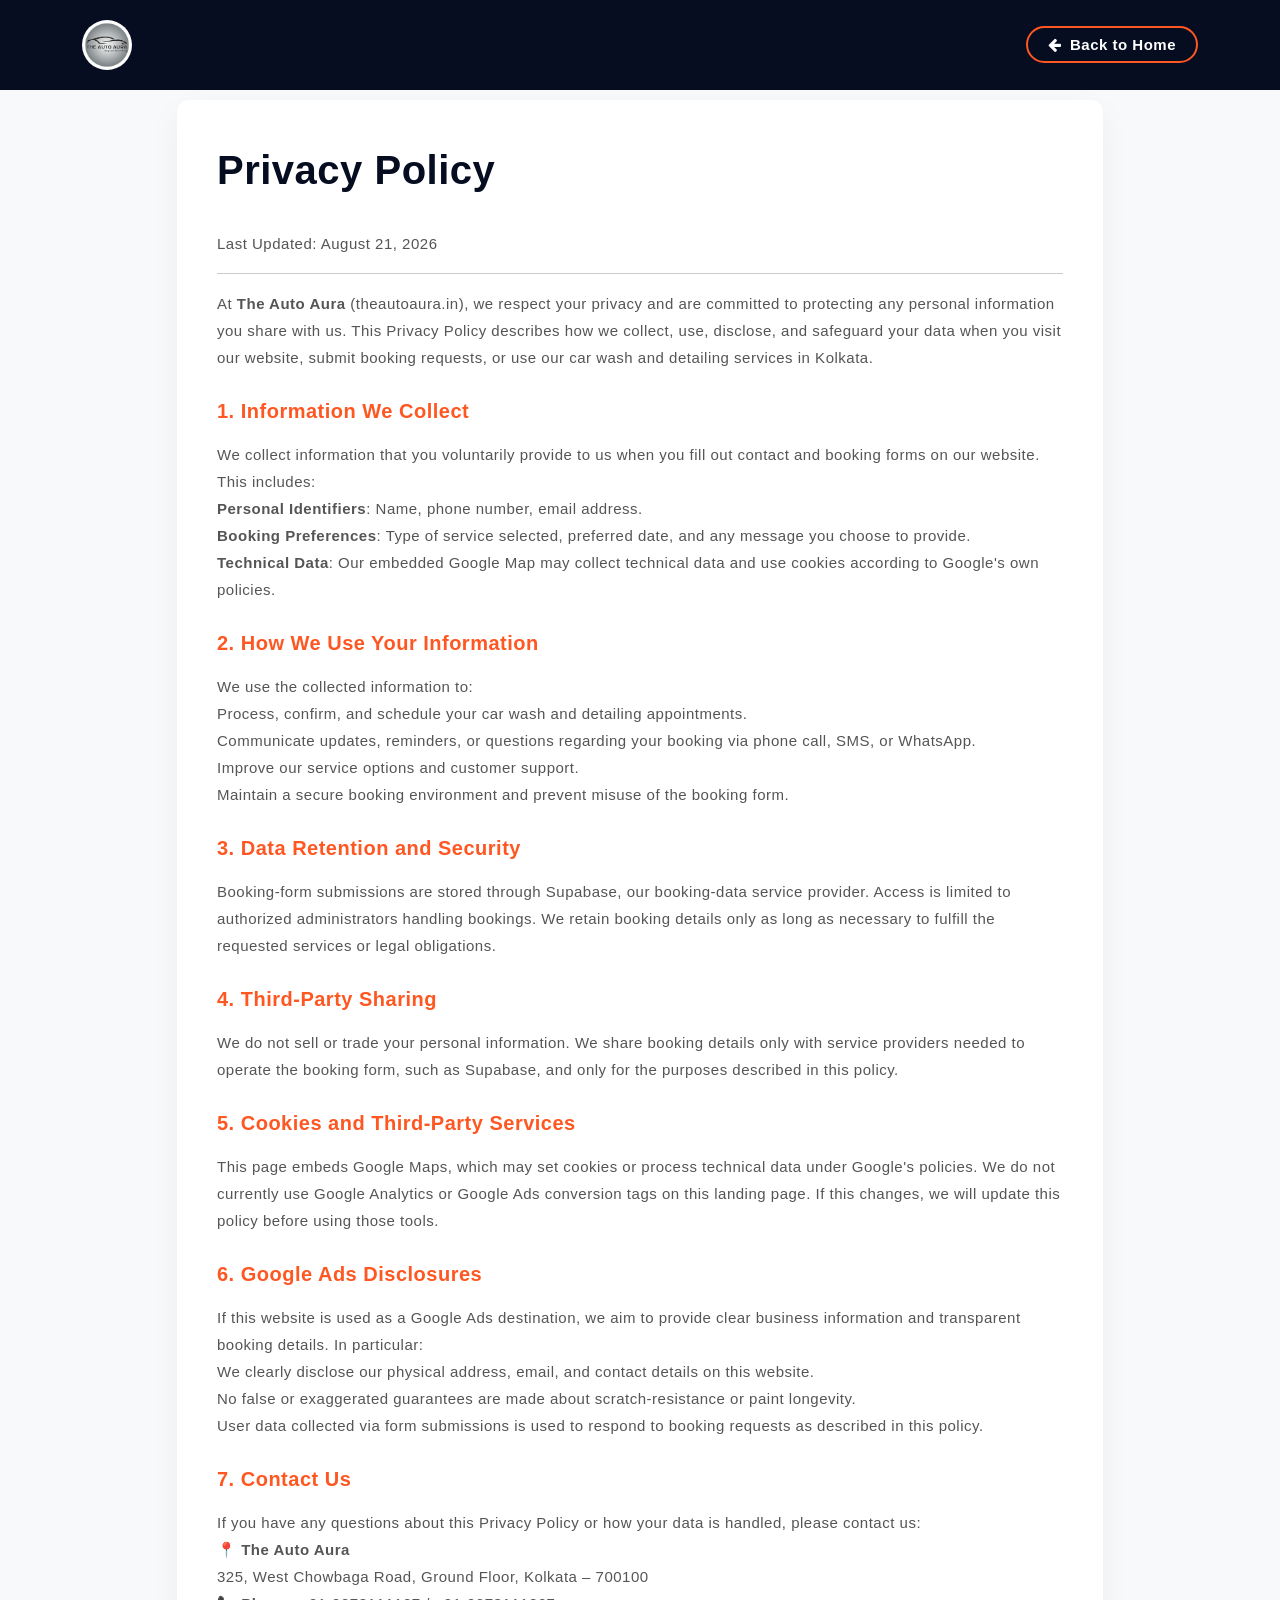
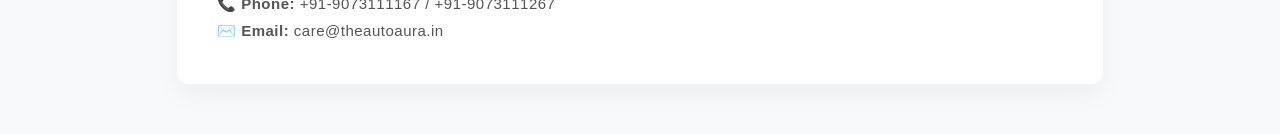
<file: privacy-policy.html>
<!DOCTYPE html>
<html lang="en">
  <head>
    <meta charset="utf-8" />
    <title>Privacy Policy | The Auto Aura Kolkata</title>
    <meta name="viewport" content="width=device-width, initial-scale=1.0" />
    <link href="assets/css/bootstrap.min.css" rel="stylesheet" />
    <link href="assets/css/font-awesome.min.css" rel="stylesheet" />
    <link href="assets/css/style.css" rel="stylesheet" />
    <link href="assets/css/responsive.css" rel="stylesheet" />

    <!-- Google Tag Manager -->
    <script>
      window.dataLayer = window.dataLayer || [];
    </script>
    <script>
      (function (w, d, s, l, i) {
        w[l] = w[l] || [];
        w[l].push({ 'gtm.start': new Date().getTime(), event: 'gtm.js' });
        var f = d.getElementsByTagName(s)[0],
          j = d.createElement(s),
          dl = l != 'dataLayer' ? '&l=' + l : '';
        j.async = true;
        j.src = 'https://www.googletagmanager.com/gtm.js?id=' + i + dl;
        f.parentNode.insertBefore(j, f);
      })(window, document, 'script', 'dataLayer', 'GTM-K549JX6S');
    </script>
    <!-- End Google Tag Manager -->
    <style>
      body {
        background-color: #f8f9fa;
        padding-top: 100px;
      }
      .policy-container {
        background: #fff;
        border-radius: 12px;
        box-shadow: 0 10px 30px rgba(0, 0, 0, 0.05);
        padding: 40px;
        margin-bottom: 50px;
      }
      .policy-container h1 {
        font-weight: 800;
        margin-bottom: 30px;
        color: #060d20;
      }
      .policy-container h3 {
        font-weight: 700;
        margin-top: 25px;
        margin-bottom: 15px;
        color: #ff5722;
        font-size: 20px;
      }
      .policy-container p, .policy-container li {
        color: #555;
        line-height: 1.8;
      }
      .navbar-legal {
        background-color: #060d20 !important;
        padding: 15px 0;
      }
      .navbar-legal .navbar-brand img {
        width: 50px;
        height: 50px;
        border-radius: 100%;
      }
      .navbar-legal .btn-home {
        color: #fff;
        border: 2px solid #ff5722;
        border-radius: 30px;
        padding: 8px 20px;
        font-weight: 700;
        transition: 0.3s ease;
      }
      .navbar-legal .btn-home:hover {
        background-color: #ff5722;
        text-decoration: none;
      }
    </style>
  </head>
  <body>
    <!-- Google Tag Manager (noscript) -->
    <noscript
      ><iframe
        src="https://www.googletagmanager.com/ns.html?id=GTM-K549JX6S"
        height="0"
        width="0"
        style="display: none; visibility: hidden"
      ></iframe
    ></noscript>
    <!-- End Google Tag Manager (noscript) -->

    <!-- Navbar -->
    <nav class="navbar navbar-expand-lg navbar-dark navbar-legal fixed-top">
      <div class="container">
        <a class="navbar-brand" href="index.html">
          <img src="assets/img/logo.jpg?v=2" alt="The Auto Aura Logo" />
        </a>
        <div class="ms-auto">
          <a href="index.html" class="btn-home"><i class="fa fa-arrow-left me-2"></i>Back to Home</a>
        </div>
      </div>
    </nav>

    <!-- Policy Content -->
    <div class="container">
      <div class="row justify-content-center">
        <div class="col-lg-10">
          <div class="policy-container">
            <h1>Privacy Policy</h1>
            <p>Last Updated: August 21, 2026</p>
            <hr />
            <p>
              At <strong>The Auto Aura</strong> (theautoaura.in), we respect your privacy and are committed to protecting any personal information you share with us. This Privacy Policy describes how we collect, use, disclose, and safeguard your data when you visit our website, submit booking requests, or use our car wash and detailing services in Kolkata.
            </p>

            <h3>1. Information We Collect</h3>
            <p>
              We collect information that you voluntarily provide to us when you fill out contact and booking forms on our website. This includes:
            </p>
            <ul>
              <li><strong>Personal Identifiers</strong>: Name, phone number, email address.</li>
              <li><strong>Booking Preferences</strong>: Type of service selected, preferred date, and any message you choose to provide.</li>
              <li><strong>Technical Data</strong>: Our embedded Google Map may collect technical data and use cookies according to Google's own policies.</li>
            </ul>

            <h3>2. How We Use Your Information</h3>
            <p>
              We use the collected information to:
            </p>
            <ul>
              <li>Process, confirm, and schedule your car wash and detailing appointments.</li>
              <li>Communicate updates, reminders, or questions regarding your booking via phone call, SMS, or WhatsApp.</li>
              <li>Improve our service options and customer support.</li>
              <li>Maintain a secure booking environment and prevent misuse of the booking form.</li>
            </ul>

            <h3>3. Data Retention and Security</h3>
            <p>
              Booking-form submissions are stored through Supabase, our booking-data service provider. Access is limited to authorized administrators handling bookings. We retain booking details only as long as necessary to fulfill the requested services or legal obligations.
            </p>

            <h3>4. Third-Party Sharing</h3>
            <p>
              We do not sell or trade your personal information. We share booking details only with service providers needed to operate the booking form, such as Supabase, and only for the purposes described in this policy.
            </p>

            <h3>5. Cookies and Third-Party Services</h3>
            <p>
              This page embeds Google Maps, which may set cookies or process technical data under Google's policies. We do not currently use Google Analytics or Google Ads conversion tags on this landing page. If this changes, we will update this policy before using those tools.
            </p>

            <h3>6. Google Ads Disclosures</h3>
            <p>
              If this website is used as a Google Ads destination, we aim to provide clear business information and transparent booking details. In particular:
            </p>
            <ul>
              <li>We clearly disclose our physical address, email, and contact details on this website.</li>
              <li>No false or exaggerated guarantees are made about scratch-resistance or paint longevity.</li>
              <li>User data collected via form submissions is used to respond to booking requests as described in this policy.</li>
            </ul>

            <h3>7. Contact Us</h3>
            <p>
              If you have any questions about this Privacy Policy or how your data is handled, please contact us:
            </p>
            <p>
              📍 <strong>The Auto Aura</strong><br />
              325, West Chowbaga Road, Ground Floor, Kolkata – 700100<br />
              📞 <strong>Phone:</strong> +91-9073111167 / +91-9073111267<br />
              ✉️ <strong>Email:</strong> care@theautoaura.in
            </p>
          </div>
        </div>
      </div>
    </div>
  </body>
</html>
</file>
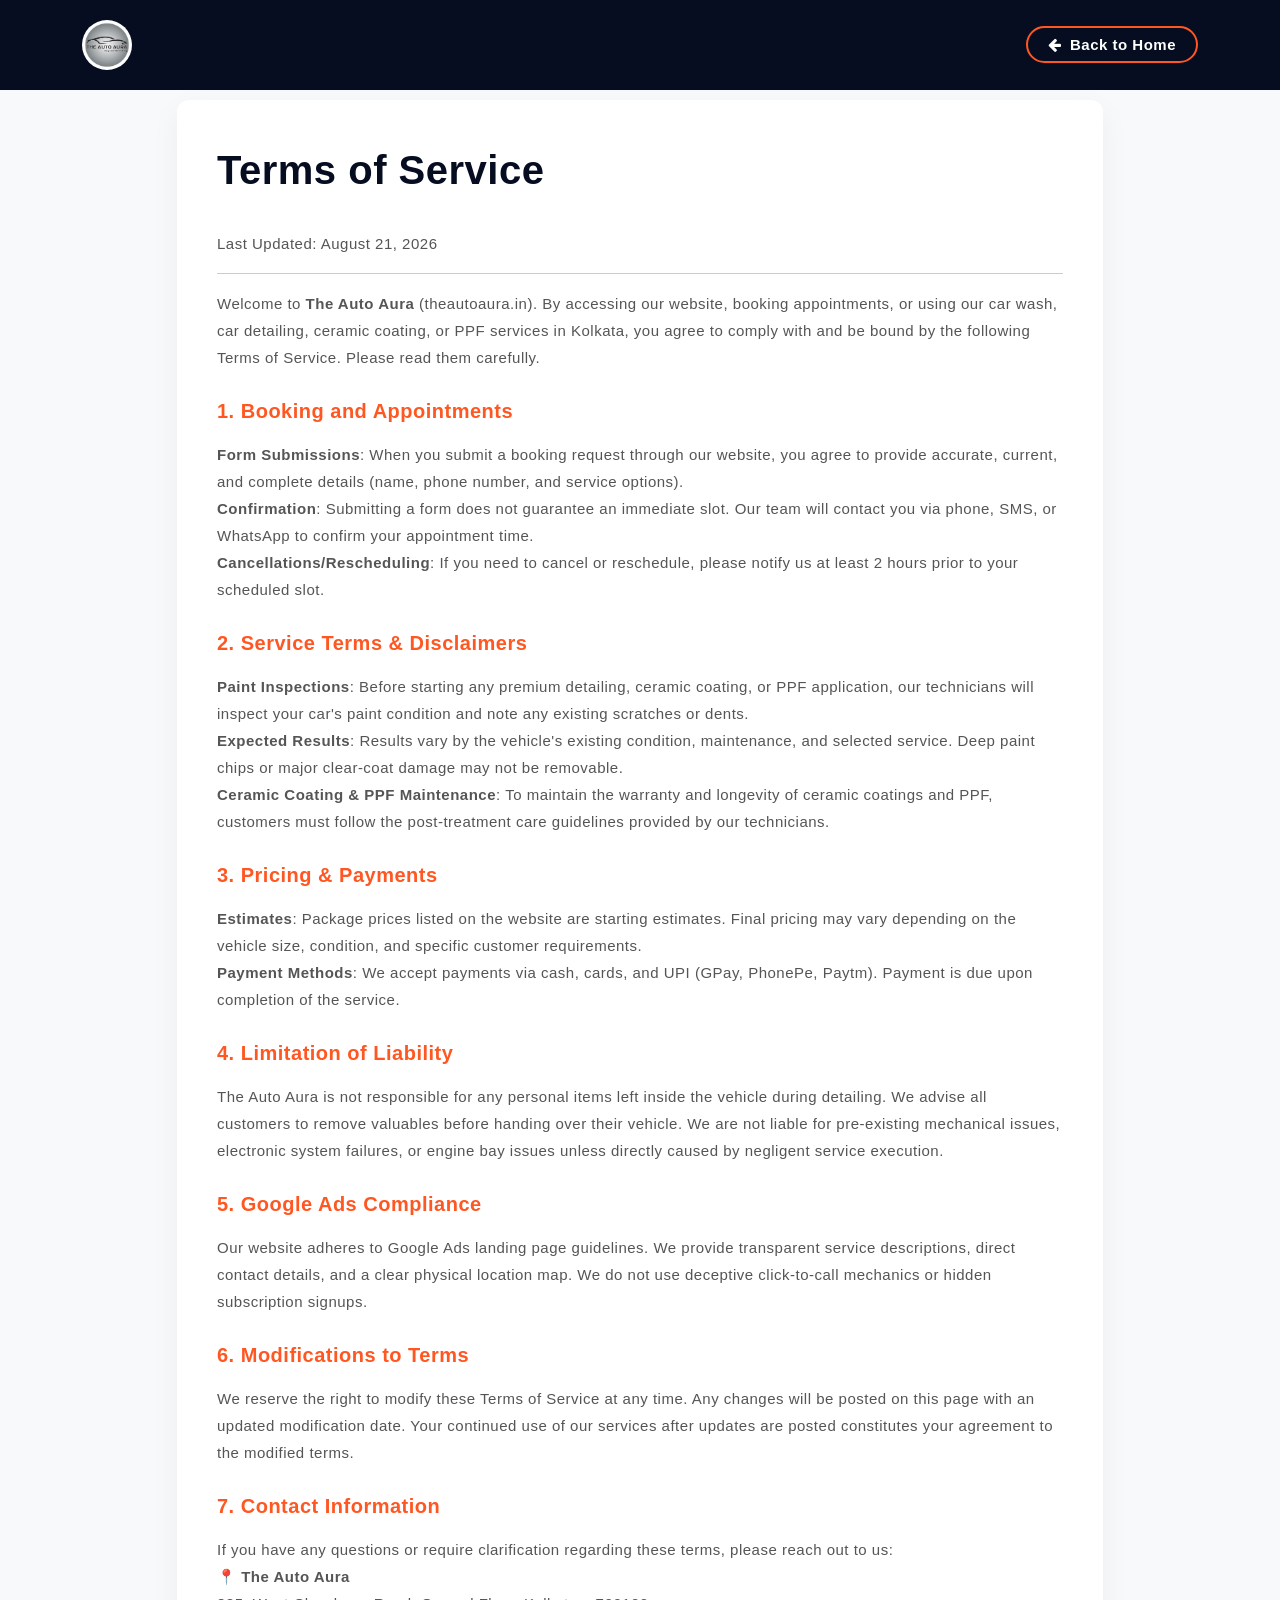
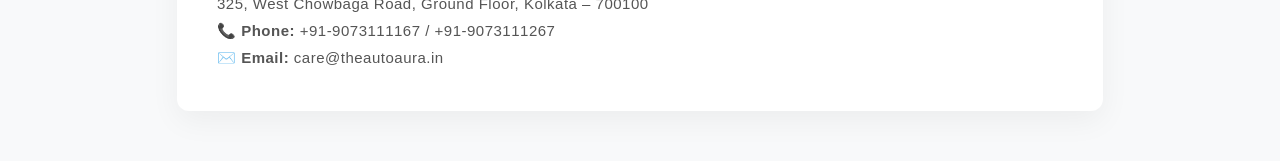
<file: terms-of-service.html>
<!DOCTYPE html>
<html lang="en">
  <head>
    <meta charset="utf-8" />
    <title>Terms of Service | The Auto Aura Kolkata</title>
    <meta name="viewport" content="width=device-width, initial-scale=1.0" />
    <link href="assets/css/bootstrap.min.css" rel="stylesheet" />
    <link href="assets/css/font-awesome.min.css" rel="stylesheet" />
    <link href="assets/css/style.css" rel="stylesheet" />
    <link href="assets/css/responsive.css" rel="stylesheet" />

    <!-- Google Tag Manager -->
    <script>
      window.dataLayer = window.dataLayer || [];
    </script>
    <script>
      (function (w, d, s, l, i) {
        w[l] = w[l] || [];
        w[l].push({ 'gtm.start': new Date().getTime(), event: 'gtm.js' });
        var f = d.getElementsByTagName(s)[0],
          j = d.createElement(s),
          dl = l != 'dataLayer' ? '&l=' + l : '';
        j.async = true;
        j.src = 'https://www.googletagmanager.com/gtm.js?id=' + i + dl;
        f.parentNode.insertBefore(j, f);
      })(window, document, 'script', 'dataLayer', 'GTM-K549JX6S');
    </script>
    <!-- End Google Tag Manager -->
    <style>
      body {
        background-color: #f8f9fa;
        padding-top: 100px;
      }
      .policy-container {
        background: #fff;
        border-radius: 12px;
        box-shadow: 0 10px 30px rgba(0, 0, 0, 0.05);
        padding: 40px;
        margin-bottom: 50px;
      }
      .policy-container h1 {
        font-weight: 800;
        margin-bottom: 30px;
        color: #060d20;
      }
      .policy-container h3 {
        font-weight: 700;
        margin-top: 25px;
        margin-bottom: 15px;
        color: #ff5722;
        font-size: 20px;
      }
      .policy-container p, .policy-container li {
        color: #555;
        line-height: 1.8;
      }
      .navbar-legal {
        background-color: #060d20 !important;
        padding: 15px 0;
      }
      .navbar-legal .navbar-brand img {
        width: 50px;
        height: 50px;
        border-radius: 100%;
      }
      .navbar-legal .btn-home {
        color: #fff;
        border: 2px solid #ff5722;
        border-radius: 30px;
        padding: 8px 20px;
        font-weight: 700;
        transition: 0.3s ease;
      }
      .navbar-legal .btn-home:hover {
        background-color: #ff5722;
        text-decoration: none;
      }
    </style>
  </head>
  <body>
    <!-- Google Tag Manager (noscript) -->
    <noscript
      ><iframe
        src="https://www.googletagmanager.com/ns.html?id=GTM-K549JX6S"
        height="0"
        width="0"
        style="display: none; visibility: hidden"
      ></iframe
    ></noscript>
    <!-- End Google Tag Manager (noscript) -->
    <!-- Navbar -->
    <nav class="navbar navbar-expand-lg navbar-dark navbar-legal fixed-top">
      <div class="container">
        <a class="navbar-brand" href="index.html">
          <img src="assets/img/logo.jpg?v=2" alt="The Auto Aura Logo" />
        </a>
        <div class="ms-auto">
          <a href="index.html" class="btn-home"><i class="fa fa-arrow-left me-2"></i>Back to Home</a>
        </div>
      </div>
    </nav>

    <!-- Policy Content -->
    <div class="container">
      <div class="row justify-content-center">
        <div class="col-lg-10">
          <div class="policy-container">
            <h1>Terms of Service</h1>
            <p>Last Updated: August 21, 2026</p>
            <hr />
            <p>
            Welcome to <strong>The Auto Aura</strong> (theautoaura.in). By accessing our website, booking appointments, or using our car wash, car detailing, ceramic coating, or PPF services in Kolkata, you agree to comply with and be bound by the following Terms of Service. Please read them carefully.
            </p>

            <h3>1. Booking and Appointments</h3>
            <ul>
              <li><strong>Form Submissions</strong>: When you submit a booking request through our website, you agree to provide accurate, current, and complete details (name, phone number, and service options).</li>
              <li><strong>Confirmation</strong>: Submitting a form does not guarantee an immediate slot. Our team will contact you via phone, SMS, or WhatsApp to confirm your appointment time.</li>
              <li><strong>Cancellations/Rescheduling</strong>: If you need to cancel or reschedule, please notify us at least 2 hours prior to your scheduled slot.</li>
            </ul>

            <h3>2. Service Terms & Disclaimers</h3>
            <ul>
              <li><strong>Paint Inspections</strong>: Before starting any premium detailing, ceramic coating, or PPF application, our technicians will inspect your car's paint condition and note any existing scratches or dents.</li>
              <li><strong>Expected Results</strong>: Results vary by the vehicle's existing condition, maintenance, and selected service. Deep paint chips or major clear-coat damage may not be removable.</li>
              <li><strong>Ceramic Coating & PPF Maintenance</strong>: To maintain the warranty and longevity of ceramic coatings and PPF, customers must follow the post-treatment care guidelines provided by our technicians.</li>
            </ul>

            <h3>3. Pricing & Payments</h3>
            <ul>
              <li><strong>Estimates</strong>: Package prices listed on the website are starting estimates. Final pricing may vary depending on the vehicle size, condition, and specific customer requirements.</li>
              <li><strong>Payment Methods</strong>: We accept payments via cash, cards, and UPI (GPay, PhonePe, Paytm). Payment is due upon completion of the service.</li>
            </ul>

            <h3>4. Limitation of Liability</h3>
            <p>
              The Auto Aura is not responsible for any personal items left inside the vehicle during detailing. We advise all customers to remove valuables before handing over their vehicle. We are not liable for pre-existing mechanical issues, electronic system failures, or engine bay issues unless directly caused by negligent service execution.
            </p>

            <h3>5. Google Ads Compliance</h3>
            <p>
              Our website adheres to Google Ads landing page guidelines. We provide transparent service descriptions, direct contact details, and a clear physical location map. We do not use deceptive click-to-call mechanics or hidden subscription signups.
            </p>

            <h3>6. Modifications to Terms</h3>
            <p>
              We reserve the right to modify these Terms of Service at any time. Any changes will be posted on this page with an updated modification date. Your continued use of our services after updates are posted constitutes your agreement to the modified terms.
            </p>

            <h3>7. Contact Information</h3>
            <p>
              If you have any questions or require clarification regarding these terms, please reach out to us:
            </p>
            <p>
              📍 <strong>The Auto Aura</strong><br />
              325, West Chowbaga Road, Ground Floor, Kolkata – 700100<br />
              📞 <strong>Phone:</strong> +91-9073111167 / +91-9073111267<br />
              ✉️ <strong>Email:</strong> care@theautoaura.in
            </p>
          </div>
        </div>
      </div>
    </div>
  </body>
</html>
</file>
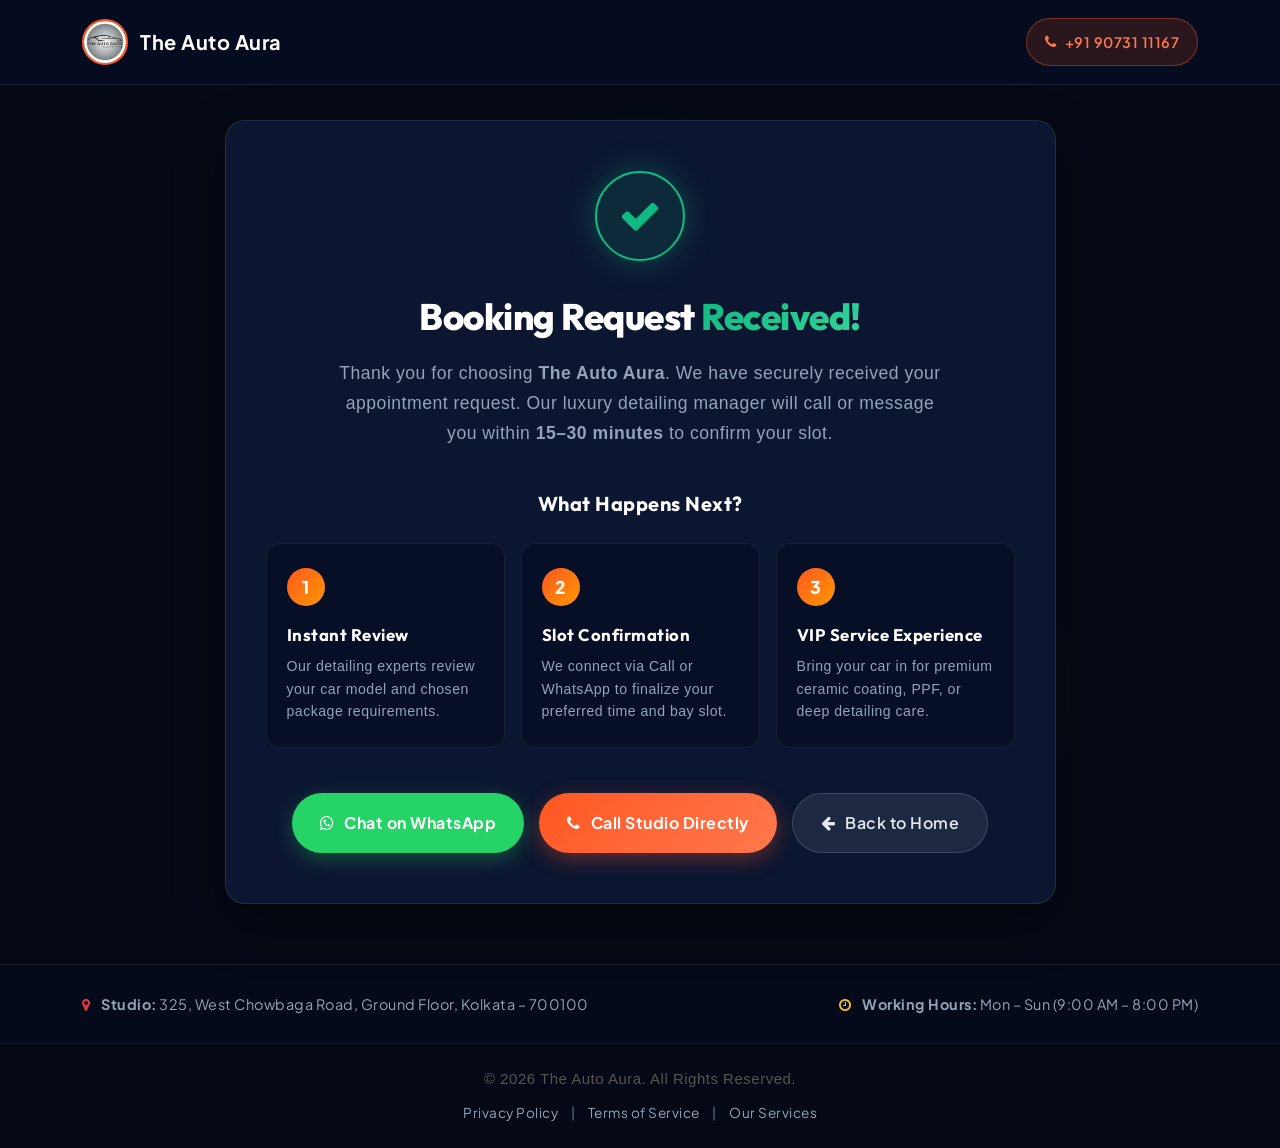
<file: thank-you.html>
<!DOCTYPE html>
<html lang="en">
  <head>
    <meta charset="utf-8" />
    <title>Thank You | The Auto Aura - Luxury Car Detailing</title>
    <meta name="viewport" content="width=device-width, initial-scale=1.0" />
    <meta
      name="description"
      content="Thank you for booking with The Auto Aura Kolkata. Our team will contact you shortly to confirm your appointment."
    />

    <!-- ==============================================
         GOOGLE TAG MANAGER (GTM)
         ============================================== -->
    <script>
      window.dataLayer = window.dataLayer || [];
    </script>
    <script>
      (function (w, d, s, l, i) {
        w[l] = w[l] || [];
        w[l].push({ 'gtm.start': new Date().getTime(), event: 'gtm.js' });
        var f = d.getElementsByTagName(s)[0],
          j = d.createElement(s),
          dl = l != 'dataLayer' ? '&l=' + l : '';
        j.async = true;
        j.src = 'https://www.googletagmanager.com/gtm.js?id=' + i + dl;
        f.parentNode.insertBefore(j, f);
      })(window, document, 'script', 'dataLayer', 'GTM-K549JX6S');
    </script>
    <!-- End Google Tag Manager -->

    <!-- Favicon -->
    <link rel="shortcut icon" href="assets/img/logo.jpg" />

    <!-- Google Fonts -->
    <link
      href="https://fonts.googleapis.com/css2?family=Outfit:wght@300;400;500;600;700;800&family=Plus+Jakarta+Sans:wght@400;500;600;700&display=swap"
      rel="stylesheet"
    />

    <!-- CSS Files -->
    <link href="assets/css/bootstrap.min.css" rel="stylesheet" />
    <link href="assets/css/font-awesome.min.css" rel="stylesheet" />
    <link href="assets/css/animate.min.css" rel="stylesheet" />
    <link href="assets/css/style.css" rel="stylesheet" />
    <link href="assets/css/responsive.css" rel="stylesheet" />

    <style>
      :root {
        --brand-primary: #ff5722;
        --brand-accent: #ff9800;
        --brand-dark: #060d20;
        --brand-darker: #040915;
        --brand-surface: #0c1631;
        --brand-border: rgba(255, 255, 255, 0.1);
        --success-emerald: #10b981;
      }

      body {
        font-family: 'Plus Jakarta Sans', sans-serif;
        background-color: var(--brand-darker);
        color: #e2e8f0;
        min-height: 100vh;
        display: flex;
        flex-direction: column;
        overflow-x: hidden;
      }

      h1, h2, h3, h4, h5, h6 {
        font-family: 'Outfit', sans-serif;
      }

      /* Navbar */
      .navbar-thankyou {
        background: rgba(6, 13, 32, 0.95);
        backdrop-filter: blur(12px);
        border-bottom: 1px solid var(--brand-border);
        padding: 14px 0;
      }

      .navbar-thankyou .navbar-brand {
        display: flex;
        align-items: center;
        gap: 12px;
        text-decoration: none;
      }

      .navbar-thankyou .brand-logo {
        width: 46px;
        height: 46px;
        border-radius: 50%;
        border: 2px solid var(--brand-primary);
        object-fit: cover;
      }

      .navbar-thankyou .brand-text {
        font-size: 1.25rem;
        font-weight: 700;
        color: #ffffff;
        letter-spacing: 0.5px;
      }

      .navbar-thankyou .btn-nav-call {
        background: rgba(255, 87, 34, 0.15);
        color: #ff784e;
        border: 1px solid rgba(255, 87, 34, 0.4);
        padding: 8px 18px;
        border-radius: 30px;
        font-weight: 600;
        font-size: 0.9rem;
        transition: all 0.3s ease;
        text-decoration: none;
        display: inline-flex;
        align-items: center;
        gap: 8px;
      }

      .navbar-thankyou .btn-nav-call:hover {
        background: var(--brand-primary);
        color: #fff;
        transform: translateY(-2px);
        box-shadow: 0 4px 15px rgba(255, 87, 34, 0.3);
      }

      /* Thank You Main Container */
      .thankyou-wrapper {
        flex: 1;
        padding: 120px 0 60px;
        position: relative;
      }

      /* Background Ambient Glows */
      .ambient-glow-1 {
        position: absolute;
        width: 450px;
        height: 450px;
        background: radial-gradient(circle, rgba(16, 185, 129, 0.15) 0%, rgba(0,0,0,0) 70%);
        top: 10%;
        left: 50%;
        transform: translateX(-50%);
        z-index: 0;
        pointer-events: none;
      }

      .ambient-glow-2 {
        position: absolute;
        width: 350px;
        height: 350px;
        background: radial-gradient(circle, rgba(255, 87, 34, 0.12) 0%, rgba(0,0,0,0) 70%);
        bottom: 10%;
        right: 15%;
        z-index: 0;
        pointer-events: none;
      }

      .thankyou-card {
        background: var(--brand-surface);
        border: 1px solid var(--brand-border);
        border-radius: 20px;
        padding: 50px 40px;
        box-shadow: 0 20px 50px rgba(0, 0, 0, 0.4);
        position: relative;
        z-index: 1;
        text-align: center;
      }

      /* Animated Success Icon */
      .success-icon-wrap {
        width: 90px;
        height: 90px;
        margin: 0 auto 28px;
        background: rgba(16, 185, 129, 0.12);
        border: 2px solid var(--success-emerald);
        border-radius: 50%;
        display: flex;
        align-items: center;
        justify-content: center;
        box-shadow: 0 0 30px rgba(16, 185, 129, 0.35);
        animation: pulseCheck 2s infinite ease-in-out;
      }

      @keyframes pulseCheck {
        0%, 100% {
          transform: scale(1);
          box-shadow: 0 0 25px rgba(16, 185, 129, 0.35);
        }
        50% {
          transform: scale(1.06);
          box-shadow: 0 0 40px rgba(16, 185, 129, 0.55);
        }
      }

      .success-icon-wrap i {
        font-size: 42px;
        color: var(--success-emerald);
      }

      .thankyou-title {
        font-size: 2.3rem;
        font-weight: 800;
        color: #ffffff;
        margin-bottom: 15px;
        letter-spacing: -0.5px;
      }

      .thankyou-title span {
        background: linear-gradient(135deg, #10b981, #34d399);
        -webkit-background-clip: text;
        -webkit-text-fill-color: transparent;
      }

      .thankyou-desc {
        font-size: 1.1rem;
        color: #94a3b8;
        max-width: 620px;
        margin: 0 auto 35px;
        line-height: 1.7;
      }

      /* Dynamic Booking Details Banner */
      .booking-summary-box {
        background: rgba(6, 13, 32, 0.7);
        border: 1px solid rgba(255, 255, 255, 0.08);
        border-radius: 12px;
        padding: 20px 25px;
        margin: 0 auto 40px;
        max-width: 600px;
        text-align: left;
        display: none;
      }

      .summary-header {
        font-size: 0.85rem;
        text-transform: uppercase;
        letter-spacing: 1px;
        color: #64748b;
        font-weight: 700;
        margin-bottom: 12px;
        border-bottom: 1px solid rgba(255, 255, 255, 0.06);
        padding-bottom: 6px;
      }

      .summary-grid {
        display: grid;
        grid-template-columns: repeat(auto-fit, minmax(140px, 1fr));
        gap: 14px;
      }

      .summary-item .label {
        font-size: 0.8rem;
        color: #94a3b8;
      }

      .summary-item .val {
        font-size: 0.95rem;
        color: #ffffff;
        font-weight: 600;
      }

      /* Next Steps */
      .steps-section {
        margin: 40px 0 45px;
        text-align: left;
      }

      .steps-title {
        font-size: 1.25rem;
        font-weight: 700;
        color: #ffffff;
        margin-bottom: 24px;
        text-align: center;
      }

      .step-card {
        background: rgba(6, 13, 32, 0.6);
        border: 1px solid rgba(255, 255, 255, 0.06);
        border-radius: 14px;
        padding: 24px 20px;
        height: 100%;
        transition: all 0.3s ease;
      }

      .step-card:hover {
        border-color: rgba(255, 87, 34, 0.4);
        transform: translateY(-4px);
        box-shadow: 0 10px 25px rgba(0, 0, 0, 0.3);
      }

      .step-number {
        width: 38px;
        height: 38px;
        background: linear-gradient(135deg, var(--brand-primary), var(--brand-accent));
        color: #fff;
        border-radius: 50%;
        font-weight: 800;
        font-size: 1.1rem;
        display: flex;
        align-items: center;
        justify-content: center;
        margin-bottom: 16px;
      }

      .step-card h5 {
        font-size: 1.05rem;
        font-weight: 700;
        color: #ffffff;
        margin-bottom: 8px;
      }

      .step-card p {
        font-size: 0.88rem;
        color: #94a3b8;
        line-height: 1.6;
        margin: 0;
      }

      /* Action Buttons */
      .action-buttons {
        display: flex;
        flex-wrap: wrap;
        gap: 15px;
        justify-content: center;
        margin-top: 30px;
      }

      .btn-primary-action {
        background: linear-gradient(135deg, #ff5722, #ff784e);
        color: #ffffff;
        border: none;
        padding: 14px 28px;
        border-radius: 35px;
        font-weight: 700;
        font-size: 1rem;
        display: inline-flex;
        align-items: center;
        gap: 10px;
        text-decoration: none;
        transition: all 0.3s ease;
        box-shadow: 0 6px 20px rgba(255, 87, 34, 0.35);
      }

      .btn-primary-action:hover {
        background: linear-gradient(135deg, #f4511e, #ff5722);
        color: #fff;
        transform: translateY(-2px);
        box-shadow: 0 8px 25px rgba(255, 87, 34, 0.5);
      }

      .btn-whatsapp-action {
        background: #25d366;
        color: #ffffff;
        border: none;
        padding: 14px 28px;
        border-radius: 35px;
        font-weight: 700;
        font-size: 1rem;
        display: inline-flex;
        align-items: center;
        gap: 10px;
        text-decoration: none;
        transition: all 0.3s ease;
        box-shadow: 0 6px 20px rgba(37, 211, 102, 0.3);
      }

      .btn-whatsapp-action:hover {
        background: #1ebc59;
        color: #fff;
        transform: translateY(-2px);
        box-shadow: 0 8px 25px rgba(37, 211, 102, 0.45);
      }

      .btn-secondary-action {
        background: rgba(255, 255, 255, 0.08);
        color: #e2e8f0;
        border: 1px solid rgba(255, 255, 255, 0.15);
        padding: 14px 28px;
        border-radius: 35px;
        font-weight: 600;
        font-size: 1rem;
        display: inline-flex;
        align-items: center;
        gap: 10px;
        text-decoration: none;
        transition: all 0.3s ease;
      }

      .btn-secondary-action:hover {
        background: rgba(255, 255, 255, 0.15);
        color: #fff;
        transform: translateY(-2px);
      }

      /* Studio Location & Hours Box */
      .location-info-bar {
        background: rgba(6, 13, 32, 0.5);
        border-top: 1px solid var(--brand-border);
        padding: 24px 0;
        font-size: 0.9rem;
        color: #94a3b8;
      }

      .location-info-bar a {
        color: var(--brand-primary);
        text-decoration: none;
        font-weight: 600;
      }

      .location-info-bar a:hover {
        text-decoration: underline;
      }

      /* Footer */
      .footer-thankyou {
        background: #040915;
        border-top: 1px solid rgba(255, 255, 255, 0.06);
        padding: 20px 0;
        text-align: center;
        font-size: 0.85rem;
        color: #64748b;
      }

      .footer-thankyou a {
        color: #94a3b8;
        text-decoration: none;
        margin: 0 10px;
      }

      .footer-thankyou a:hover {
        color: var(--brand-primary);
      }

      @media (max-width: 767px) {
        .thankyou-wrapper {
          padding: 100px 0 40px;
        }
        .thankyou-card {
          padding: 35px 20px;
        }
        .thankyou-title {
          font-size: 1.8rem;
        }
        .action-buttons {
          flex-direction: column;
        }
        .btn-primary-action, .btn-whatsapp-action, .btn-secondary-action {
          width: 100%;
          justify-content: center;
        }
      }
    </style>
  </head>
  <body>
    <!-- Google Tag Manager (noscript) -->
    <noscript
      ><iframe
        src="https://www.googletagmanager.com/ns.html?id=GTM-K549JX6S"
        height="0"
        width="0"
        style="display: none; visibility: hidden"
      ></iframe
    ></noscript>
    <!-- End Google Tag Manager (noscript) -->

    <!-- Navbar -->
    <header>
      <nav class="navbar navbar-expand-lg navbar-dark navbar-thankyou fixed-top">
        <div class="container">
          <a class="navbar-brand" href="index.html" id="gtm-brand-link">
            <img src="assets/img/logo.jpg?v=2" alt="The Auto Aura" class="brand-logo" />
            <span class="brand-text">The Auto Aura</span>
          </a>
          <div class="ms-auto d-flex align-items-center gap-2">
            <a
              href="tel:+919073111167"
              class="btn-nav-call"
              id="gtm-nav-call"
              data-gtm-action="call_click"
              data-gtm-category="lead_contact"
            >
              <i class="fa fa-phone"></i>
              <span>+91 90731 11167</span>
            </a>
          </div>
        </div>
      </nav>
    </header>

    <!-- Main Content Area -->
    <main class="thankyou-wrapper">
      <div class="ambient-glow-1"></div>
      <div class="ambient-glow-2"></div>

      <div class="container">
        <div class="row justify-content-center">
          <div class="col-lg-9 col-md-11">
            <div class="thankyou-card">
              <!-- Animated Success Checkmark -->
              <div class="success-icon-wrap">
                <i class="fa fa-check"></i>
              </div>

              <h1 class="thankyou-title">
                Booking Request <span>Received!</span>
              </h1>
              <p class="thankyou-desc">
                Thank you for choosing <strong>The Auto Aura</strong>. We have securely received your appointment request. Our luxury detailing manager will call or message you within <strong>15–30 minutes</strong> to confirm your slot.
              </p>

              <!-- Dynamic Booking Summary Box (Auto populated if available) -->
              <div class="booking-summary-box" id="bookingSummaryBox">
                <div class="summary-header">
                  <i class="fa fa-file-text-o me-1"></i> Request Summary
                </div>
                <div class="summary-grid">
                  <div class="summary-item">
                    <div class="label">Customer Name</div>
                    <div class="val" id="sumName">-</div>
                  </div>
                  <div class="summary-item">
                    <div class="label">Phone Number</div>
                    <div class="val" id="sumPhone">-</div>
                  </div>
                  <div class="summary-item">
                    <div class="label">Selected Service</div>
                    <div class="val" id="sumService">-</div>
                  </div>
                  <div class="summary-item" id="sumDateWrap">
                    <div class="label">Preferred Date</div>
                    <div class="val" id="sumDate">-</div>
                  </div>
                </div>
              </div>

              <!-- Next Steps Cards -->
              <div class="steps-section">
                <h2 class="steps-title">What Happens Next?</h2>
                <div class="row g-3">
                  <div class="col-md-4">
                    <div class="step-card">
                      <div class="step-number">1</div>
                      <h5>Instant Review</h5>
                      <p>Our detailing experts review your car model and chosen package requirements.</p>
                    </div>
                  </div>
                  <div class="col-md-4">
                    <div class="step-card">
                      <div class="step-number">2</div>
                      <h5>Slot Confirmation</h5>
                      <p>We connect via Call or WhatsApp to finalize your preferred time and bay slot.</p>
                    </div>
                  </div>
                  <div class="col-md-4">
                    <div class="step-card">
                      <div class="step-number">3</div>
                      <h5>VIP Service Experience</h5>
                      <p>Bring your car in for premium ceramic coating, PPF, or deep detailing care.</p>
                    </div>
                  </div>
                </div>
              </div>

              <!-- Action CTAs with GTM Tracking Attributes -->
              <div class="action-buttons">
                <a
                  href="https://wa.me/919073111167?text=Hi%20The%20Auto%20Aura,%20I%20just%20submitted%20a%20booking%20request%20on%20your%20website."
                  target="_blank"
                  class="btn-whatsapp-action"
                  id="gtm-btn-whatsapp"
                  data-gtm-action="whatsapp_click"
                  data-gtm-category="lead_contact"
                >
                  <i class="fa fa-whatsapp"></i> Chat on WhatsApp
                </a>
                <a
                  href="tel:+919073111167"
                  class="btn-primary-action"
                  id="gtm-btn-call"
                  data-gtm-action="call_click"
                  data-gtm-category="lead_contact"
                >
                  <i class="fa fa-phone"></i> Call Studio Directly
                </a>
                <a
                  href="index.html"
                  class="btn-secondary-action"
                  id="gtm-btn-home"
                  data-gtm-action="return_home_click"
                >
                  <i class="fa fa-arrow-left"></i> Back to Home
                </a>
              </div>
            </div>
          </div>
        </div>
      </div>
    </main>

    <!-- Studio Information Bar -->
    <section class="location-info-bar">
      <div class="container">
        <div class="row align-items-center text-center text-md-start">
          <div class="col-md-6 mb-2 mb-md-0">
            <i class="fa fa-map-marker text-danger me-2"></i>
            <strong>Studio:</strong> 325, West Chowbaga Road, Ground Floor, Kolkata – 700100
          </div>
          <div class="col-md-6 text-md-end">
            <i class="fa fa-clock-o text-warning me-2"></i>
            <strong>Working Hours:</strong> Mon – Sun (9:00 AM – 8:00 PM)
          </div>
        </div>
      </div>
    </section>

    <!-- Footer -->
    <footer class="footer-thankyou">
      <div class="container">
        <p class="mb-1">
          &copy; <span id="currentYear"></span> The Auto Aura. All Rights Reserved.
        </p>
        <div>
          <a href="privacy-policy.html">Privacy Policy</a> |
          <a href="terms-of-service.html">Terms of Service</a> |
          <a href="index.html#services">Our Services</a>
        </div>
      </div>
    </footer>

    <!-- Scripts -->
    <script src="assets/js/jquery.min.js"></script>
    <script src="assets/js/bootstrap.bundle.min.js"></script>
    <script>
      // Populate current year in footer
      document.getElementById("currentYear").textContent = new Date().getFullYear();

      // Read lead information from localStorage or URL parameters
      try {
        const urlParams = new URLSearchParams(window.location.search);
        let name = urlParams.get("name") || "";
        let phone = urlParams.get("phone") || "";
        let service = urlParams.get("service") || "";
        let date = urlParams.get("date") || "";

        if (!name || !phone) {
          const bookings = JSON.parse(localStorage.getItem("autowora_bookings") || "[]");
          if (bookings && bookings.length > 0) {
            const latest = bookings[0];
            name = latest.full_name || latest.name || "";
            phone = latest.phone || "";
            service = latest.service || "";
            date = latest.appointment_date || "";
          }
        }

        if (name || phone || service) {
          if (name) document.getElementById("sumName").textContent = name;
          if (phone) document.getElementById("sumPhone").textContent = phone;
          if (service) document.getElementById("sumService").textContent = service;
          if (date) {
            document.getElementById("sumDate").textContent = date;
          } else {
            const dateWrap = document.getElementById("sumDateWrap");
            if (dateWrap) dateWrap.style.display = "none";
          }
          document.getElementById("bookingSummaryBox").style.display = "block";
        }

        // ==============================================
        // AUTOMATIC GTM DATALAYER CONVERSION EVENT PUSH
        // ==============================================
        window.dataLayer = window.dataLayer || [];
        window.dataLayer.push({
          event: 'generate_lead',
          page_type: 'thank_you_page',
          conversion_category: 'lead_generation',
          lead_service: service || 'General Detailing',
          lead_date: date || 'Not specified',
          event_timestamp: new Date().toISOString()
        });
      } catch (e) {
        console.warn("Could not load booking summary or push dataLayer", e);
      }

      // Add click event listeners for GTM micro-conversions
      document.querySelectorAll('[data-gtm-action]').forEach(function (el) {
        el.addEventListener('click', function () {
          window.dataLayer = window.dataLayer || [];
          window.dataLayer.push({
            event: 'custom_click',
            click_action: this.getAttribute('data-gtm-action'),
            click_category: this.getAttribute('data-gtm-category') || 'general',
            click_id: this.id || ''
          });
        });
      });
    </script>
  </body>
</html>
</file>
<file: assets/css/style.css>
/*******************************************************
    Template Name    : Carex - Car Repair And Auto Services Landing Page Template
    Author           : Cute Themes
    Version          : 1.0
    Created          : 2024
    File Description : Main css file of the template
********************************************************/

/**************************************
    -- Css Table of Content
    01.Generale Css
    02.Preloader Section Css
    03.Navber Section Css
    04.Home Slider Section Css
    05.About Section Css
    06.Services Section Css
    07.Hire Section Css
    08.Price Section Css
    09.Portfolio Section Css
    10.Counter Section Css
    11.Testimonial Section Css
    12.Team Section Css
    13.Faq Section Css
    14.Blog Section Css
    15.Contact Section Css
    16.Partner Logo Section Css
    17.Footer Section Css
 *************************************/

/**************************************
 * 01. Generale Css
 **************************************/
*,
*:before,
*:after {
  box-sizing: inherit;
}

* {
  scroll-behavior: inherit !important;
}

html,
body {
  height: auto;
  width: 100%;
  margin: 0;
  padding: 0;
  overflow-x: hidden;
  box-sizing: border-box;
}

body {
  background: #ffffff;
  color: #333;
  font-family: "Raleway", sans-serif;
  font-size: 15px;
  font-weight: normal;
  line-height: 30px;
  overflow-x: hidden;
  margin: 0 auto;
  padding: 0;
  letter-spacing: 0.5px;
  -moz-box-sizing: border-box;
  -ms-box-sizing: border-box;
  -o-box-sizing: border-box;
  -webkit-box-sizing: border-box;
  box-sizing: border-box;
}
h1,
h2,
h3,
h4,
h5,
h6 {
  margin: 0;
  font-family: "Raleway", sans-serif;
  font-weight: normal;
  color: #333;
  line-height: 1.5;
}
a {
  color: #ff5722;
  text-decoration: none !important;
  -moz-transition: all 0.5s ease-in-out 0s;
  -ms-transition: all 0.5s ease-in-out 0s;
  -o-transition: all 0.5s ease-in-out 0s;
  -webkit-transition: all 0.5s ease-in-out 0s;
  transition: all 0.5s ease-in-out 0s;
}
img {
  max-width: 100%;
}
a:hover {
  color: #ff5722;
  -moz-transition: all 0.4s ease-in-out 0s;
  -ms-transition: all 0.4s ease-in-out 0s;
  -o-transition: all 0.4s ease-in-out 0s;
  -webkit-transition: all 0.4s ease-in-out 0s;
  transition: all 0.4s ease-in-out 0s;
}
a:hover,
a:focus {
  color: #ff5722;
  text-decoration: none;
}
p {
  padding: 0;
  margin: 0;
  font-size: 15px;
  color: #555;
  font-weight: 500;
  line-height: 30px;
  letter-spacing: 0.5px;
  font-family: "Raleway", sans-serif;
}

.z-index {
  z-index: 9;
}
.position-relative {
  position: relative !important;
}
.form-control:focus {
  box-shadow: none;
  outline: 0 none;
  border-bottom: 1px solid #ff5722;
}
.btn:focus {
  outline: none !important;
  box-shadow: none;
}
button:focus {
  outline: 0 none;
  box-shadow: none;
}
.button:focus {
  outline: none;
  box-shadow: none;
}
.button {
  position: relative;
  z-index: 2;
  display: inline-block;
  padding: 10px 30px;
  text-align: center;
  font-size: 14px;
  text-transform: capitalize;
  letter-spacing: 0.7px;
  font-weight: 700;
  border: 2px solid #ff5722;
  border-radius: 30px;
  color: #ff5722;
  background: none;
  cursor: pointer;
  margin-top: 25px;
  overflow: hidden;
  transition: all 0.3s ease;
  -moz-transition: all 0.3s ease;
  -webkit-transition: all 0.3s ease;
  -ms-transition: all 0.3s ease;
  -o-transition: all 0.3s ease;
}
.button:hover {
  color: #fff;
}
.button:before {
  content: "";
  position: absolute;
  top: 0;
  left: 0;
  width: 100%;
  height: 100%;
  z-index: -1;
  opacity: 0.5;
  background-color: #ff5722;
  -webkit-transition: all 0.3s;
  -o-transition: all 0.3s;
  transition: all 0.3s;
  -webkit-transform: scaleY(0);
  -ms-transform: scaleY(0);
  transform: scaleY(0);
  -webkit-transform-origin: left top;
  -ms-transform-origin: left top;
  transform-origin: left top;
}
.button:after {
  content: "";
  position: absolute;
  top: 0;
  left: 0;
  width: 100%;
  height: 100%;
  z-index: -1;
  background-color: #ff5722;
  -webkit-transition: all 0.3s;
  -o-transition: all 0.3s;
  transition: all 0.3s;
  -webkit-transform: scaleY(0);
  -ms-transform: scaleY(0);
  transform: scaleY(0);
  -webkit-transform-origin: left top;
  -ms-transform-origin: left top;
  transform-origin: left top;
}
.button:hover:before {
  -webkit-transform: scaleY(1);
  -ms-transform: scaleY(1);
  transform: scaleY(1);
}
.button:hover:after {
  -webkit-transition-delay: 0.2s;
  -o-transition-delay: 0.2s;
  transition-delay: 0.2s;
  -webkit-transform: scaleY(1);
  -ms-transform: scaleY(1);
  transform: scaleY(1);
}
.button-two {
  position: relative;
  z-index: 2;
  display: inline-block;
  padding: 10px 30px;
  text-align: center;
  font-size: 14px;
  text-transform: capitalize;
  letter-spacing: 0.7px;
  font-weight: 700;
  border: 2px solid #ffffff;
  border-radius: 30px;
  color: #ffffff;
  background: none;
  cursor: pointer;
  margin-top: 25px;
  overflow: hidden;
  transition: all 0.3s ease;
  -moz-transition: all 0.3s ease;
  -webkit-transition: all 0.3s ease;
  -ms-transition: all 0.3s ease;
  -o-transition: all 0.3s ease;
}
.button-two:hover {
  color: #ff5722;
}
.button-two:before {
  content: "";
  position: absolute;
  top: 0;
  left: 0;
  width: 100%;
  height: 100%;
  z-index: -1;
  opacity: 0.5;
  background-color: #ffffff;
  -webkit-transition: all 0.3s;
  -o-transition: all 0.3s;
  transition: all 0.3s;
  -webkit-transform: scaleY(0);
  -ms-transform: scaleY(0);
  transform: scaleY(0);
  -webkit-transform-origin: left top;
  -ms-transform-origin: left top;
  transform-origin: left top;
}
.button-two:after {
  content: "";
  position: absolute;
  top: 0;
  left: 0;
  width: 100%;
  height: 100%;
  z-index: -1;
  background-color: #ffffff;
  -webkit-transition: all 0.3s;
  -o-transition: all 0.3s;
  transition: all 0.3s;
  -webkit-transform: scaleY(0);
  -ms-transform: scaleY(0);
  transform: scaleY(0);
  -webkit-transform-origin: left top;
  -ms-transform-origin: left top;
  transform-origin: left top;
}
.button-two:hover:before {
  -webkit-transform: scaleY(1);
  -ms-transform: scaleY(1);
  transform: scaleY(1);
}
.button-two:hover:after {
  -webkit-transition-delay: 0.2s;
  -o-transition-delay: 0.2s;
  transition-delay: 0.2s;
  -webkit-transform: scaleY(1);
  -ms-transform: scaleY(1);
  transform: scaleY(1);
}

.bg-dark {
  background-color: #060d20 !important;
}

.bg-grey {
  background-color: #f8f8f9;
}

.bg-gradient {
  background-color: transparent;
  background-image: radial-gradient(at center center, #ffffff 0%, #6abff3 100%);
}

.bg-none {
  background: none !important;
}
.color-text {
  color: #ff5722;
}
dl,
ol,
ul {
  padding: 0;
  margin: 0;
  list-style: none;
}
.mr-15 {
  margin-right: 15px;
}
.d-table {
  width: 100%;
  height: 100%;
}

.d-table-cell {
  vertical-align: middle;
}
.bg-fixed {
  background-attachment: fixed;
}
.bg-img {
  background-size: cover;
  background-repeat: no-repeat;
}
.section-padding {
  padding: 50px 0;
}
.section-title {
  text-align: center;
  /* margin-bottom: 75px;
} */
}
.section-title h5,
.sub-title {
  color: #ff5722;
  font-size: 14px;
  font-weight: 700;
  margin-bottom: 10px;
  letter-spacing: 0.7px;
  text-transform: uppercase;
}
.section-title h2 {
  color: #333;
  font-size: 38px;
  font-weight: 800;
  line-height: 1.3;
  text-transform: capitalize;
}
.display-table {
  width: 100%;
  height: 100%;
  display: table;
}
.table-cell {
  display: table-cell;
  vertical-align: middle;
}
.mr-0 {
  margin: 0;
}
.mr-top-50 {
  margin-top: 50px;
}
.back-to-top {
  position: fixed;
  z-index: 4;
  top: 0;
  right: 15px;
  color: #ffffff;
  width: 45px;
  height: 45px;
  line-height: 45px;
  text-align: center;
  cursor: pointer;
  background-color: #ff5722;
  opacity: 0;
  visibility: hidden;
  border-radius: 5px;
  overflow: hidden;
  -webkit-transition: 0.9s;
  transition: 0.9s;
}
.back-to-top:before {
  content: "";
  position: absolute;
  top: 0;
  left: 0;
  width: 100%;
  height: 100%;
  z-index: -1;
  background: #ffc518;
  opacity: 0;
  visibility: hidden;
  -webkit-transition: 0.5s;
  transition: 0.5s;
}
.back-to-top:hover:before,
.back-to-top:focus:before {
  opacity: 1;
  visibility: visible;
}
.back-to-top:hover,
.back-to-top:focus {
  color: #ffffff;
}
.back-to-top.active {
  top: 97%;
  -webkit-transform: translateY(-98%);
  transform: translateY(-98%);
  opacity: 1;
  visibility: visible;
}
.back-to-top i:last-child {
  opacity: 0;
  visibility: hidden;
  top: 60%;
}
.back-to-top:hover i:first-child,
.back-to-top:focus i:first-child {
  opacity: 0;
  top: 0;
  visibility: hidden;
}
.back-to-top:hover i:last-child,
.back-to-top:focus i:last-child {
  opacity: 1;
  visibility: visible;
  top: 50%;
}
.back-to-top i {
  position: absolute;
  top: 50%;
  -webkit-transform: translateY(-50%);
  transform: translateY(-50%);
  left: 0;
  right: 0;
  margin: 0 auto;
  -webkit-transition: 0.5s;
  transition: 0.5s;
  font-size: 25px;
}
.v-middle {
  position: absolute;
  width: 100%;
  top: 50%;
  left: 0;
  -webkit-transform: translate(0%, -50%);
  transform: translate(0%, -50%);
}
.valign {
  display: -webkit-box;
  display: -ms-flexbox;
  display: flex;
  -webkit-box-align: center;
  -ms-flex-align: center;
  align-items: center;
}
/* [ Start Overlay ] */

[data-overlay-dark],
[data-overlay-light] {
  position: relative;
}
[data-overlay-dark] .container,
[data-overlay-light] .container {
  position: relative;
  z-index: 2;
}
[data-overlay-dark]:before,
[data-overlay-light]:before {
  content: "";
  position: absolute;
  width: 100%;
  height: 100%;
  top: 0;
  left: 0;
  z-index: 1;
}
[data-overlay-dark]:before {
  background: #02050b;
}
[data-overlay-light]:before {
  background: #fff;
}
[data-overlay-dark] h1,
[data-overlay-dark] h2,
[data-overlay-dark] h3,
[data-overlay-dark] h4,
[data-overlay-dark] h5,
[data-overlay-dark] h6,
[data-overlay-dark] span,
.bg-dark h1,
.bg-dark h2,
.bg-dark h3,
.bg-dark h4,
.bg-dark h5,
.bg-dark h6,
.bg-dark span,
.bg-color h1,
.bg-color h2,
.bg-color h3,
.bg-color h4,
.bg-color h5,
.bg-color h6,
.bg-color span {
  color: #fff;
}
[data-overlay-dark] p,
.bg-dark p,
.bg-color p {
  color: #dad6d6;
}
[data-overlay-dark="0"]:before,
[data-overlay-light="0"]:before {
  opacity: 0;
}
[data-overlay-dark="1"]:before,
[data-overlay-light="1"]:before {
  opacity: 0.1;
}
[data-overlay-dark="2"]:before,
[data-overlay-light="2"]:before {
  opacity: 0.2;
}
[data-overlay-dark="3"]:before,
[data-overlay-light="3"]:before {
  opacity: 0.3;
}
[data-overlay-dark="4"]:before,
[data-overlay-light="4"]:before {
  opacity: 0.4;
}
[data-overlay-dark="5"]:before,
[data-overlay-light="5"]:before {
  opacity: 0.5;
}
[data-overlay-dark="6"]:before,
[data-overlay-light="6"]:before {
  opacity: 0.6;
}
[data-overlay-dark="7"]:before,
[data-overlay-light="7"]:before {
  opacity: 0.7;
}
[data-overlay-dark="8"]:before,
[data-overlay-light="8"]:before {
  opacity: 0.8;
}
[data-overlay-dark="9"]:before,
[data-overlay-light="9"]:before,
[data-overlay-color="9"]:before {
  opacity: 0.9;
}
[data-overlay-dark="10"]:before,
[data-overlay-light="10"]:before {
  opacity: 1;
}
/* [ End Overlay ] */

/* owl theme */

.owl-theme .owl-nav.disabled + .owl-dots {
  margin-top: 20px;
}
.owl-theme .owl-dots .owl-dot span {
  width: 7px;
  height: 7px;
  margin: 5px 5px;
  background-color: rgba(0, 0, 0, 0.1);
  display: block;
  -webkit-backface-visibility: visible;
  transition: opacity 0.2s ease;
  border-radius: 5px;
  transition: 0.3s;
  border: 2px solid transparent;
}
.owl-theme .owl-dots .owl-dot.active span {
  background-color: #ff5722 !important;
  width: 7px;
  height: 7px;
  transition: 0.3s;
  -webkit-box-shadow: 0 1px 5px #ff5722;
  box-shadow: 0 1px 5px #ff5722;
}
.owl-theme .owl-dots .owl-dot:hover span {
  background-color: transparent;
  border: 2px solid #ff5722;
  transition: 0.3s;
}

/**************************************
 * 02.Preloader Section Css
 **************************************/
.preloader {
  position: fixed;
  top: 0;
  left: 0;
  right: 0;
  bottom: 0;
  background-color: #ffffff;
  z-index: 999999;
}
.preloader .preloader-inner {
  width: 100px;
  height: 100px;
  display: inline-block;
  padding: 0px;
  text-align: left;
  -webkit-box-sizing: border-box;
  box-sizing: border-box;
  position: absolute;
  top: 50%;
  left: 50%;
  -webkit-transform: translate(-50%, -50%);
  transform: translate(-50%, -50%);
}
.preloader .preloader-inner span {
  position: absolute;
  display: inline-block;
  width: 100px;
  height: 100px;
  border-radius: 100%;
  background-color: #2f5bea !important;
  -webkit-animation: preloader 1.3s linear infinite;
  animation: preloader 1.3s linear infinite;
}
.preloader .preloader-inner span:last-child {
  -webkit-animation-delay: -0.8s;
  animation-delay: -0.8s;
}
@keyframes preloader {
  0% {
    -webkit-transform: scale(0, 0);
    transform: scale(0, 0);
    opacity: 0.5;
  }
  100% {
    -webkit-transform: scale(1, 1);
    transform: scale(1, 1);
    opacity: 0;
  }
}
@-webkit-keyframes preloader {
  0% {
    -webkit-transform: scale(0, 0);
    opacity: 0.5;
  }
  100% {
    -webkit-transform: scale(1, 1);
    opacity: 0;
  }
}

/**************************************
 * 03.Navber Section Css
 **************************************/
.navbar-b {
  transition: all 0.5s ease-in-out;
  background-color: transparent;
  padding-top: 0;
  padding-bottom: 0;
}
.navbar-b.navbar-reduce {
  box-shadow: 0px 6px 9px 0px rgba(0, 0, 0, 0.06);
}
.navbar-b.navbar-trans .nav-item,
.navbar-b.navbar-reduce .nav-item {
  position: relative;
  padding-right: 10px;
  padding-left: 0;
}
.navbar-b.navbar-trans .nav-link,
.navbar-b.navbar-reduce .nav-link {
  color: #fff;
  text-transform: capitalize;
  font-weight: 700;
  font-size: 14px;
  letter-spacing: 0.5px;
  font-family: "Raleway", sans-serif;
}
.navbar-b.navbar-trans .nav-link:hover,
.navbar-b.navbar-reduce .nav-link:hover {
  color: #1b1b1b;
}
.navbar-b.navbar-trans .nav-link:hover {
  color: #fff;
}
.navbar-b.navbar-trans .show > .nav-link,
.navbar-b.navbar-trans .active > .nav-link,
.navbar-b.navbar-trans .nav-link.show,
.navbar-b.navbar-trans .nav-link.active {
  color: #fff;
}
.navbar-b.navbar-reduce {
  transition: all 0.5s ease-in-out;
  background-color: #fff;
  padding-top: 20px;
  padding-bottom: 20px;
  -webkit-animation: 500ms ease-in-out 0s normal fadeInDown;
  animation: 500ms ease-in-out 0s normal fadeInDown;
  -webkit-transition: 0.6s;
  transition: 0.6s;
}
.navbar-b.navbar-reduce .nav-link {
  color: #757575;
}
.navbar-b.navbar-reduce .nav-link:hover {
  color: #505050;
}
.navbar-b.navbar-reduce .show > .nav-link,
.navbar-b.navbar-reduce .active > .nav-link,
.navbar-b.navbar-reduce .nav-link.show,
.navbar-b.navbar-reduce .nav-link.active {
  color: #ff5722;
  background: #efefef;
  border-radius: 3px;
}
.navbar-b.navbar-reduce .navbar-brand {
  color: #333;
}
.navbar-b.navbar-reduce .navbar-toggler span {
  background-color: #1b1b1b;
}
.navbar-b .navbar-brand {
  color: #fff;
  font-size: 1.6rem;
  font-weight: 700;
}
.navbar-b .navbar-nav .dropdown-item.show .dropdown-menu,
.navbar-b .dropdown.show .dropdown-menu,
.navbar-b .dropdown-btn.show .dropdown-menu {
  -webkit-transform: translate3d(0px, 0px, 0px);
  transform: translate3d(0px, 0px, 0px);
  visibility: visible !important;
}
.navbar-b .dropdown-menu {
  margin: 1.12rem 0 0;
  border-radius: 0;
}
.navbar-b .dropdown-menu .dropdown-item {
  padding: 0.7rem 1.7rem;
  transition: all 500ms ease;
}
.navbar-b .dropdown-menu .dropdown-item:hover {
  background-color: #ff5722;
  color: #fff;
  transition: all 500ms ease;
}
.navbar-b .dropdown-menu .dropdown-item.active {
  background-color: #ff5722;
}
.navbar-toggler {
  position: relative;
}
.navbar-toggler:focus,
.navbar-toggler:active {
  outline: 0;
  box-shadow: none;
}
.navbar-toggler span {
  display: block;
  background-color: #fff;
  height: 3px;
  width: 25px;
  margin-top: 4px;
  margin-bottom: 4px;
  -webkit-transform: rotate(0deg);
  transform: rotate(0deg);
  left: 0;
  opacity: 1;
}
.navbar-toggler span:nth-child(1),
.navbar-toggler span:nth-child(3) {
  transition: -webkit-transform 0.35s ease-in-out;
  transition: transform 0.35s ease-in-out;
  transition: transform 0.35s ease-in-out, -webkit-transform 0.35s ease-in-out;
}
.navbar-toggler:not(.collapsed) span:nth-child(1) {
  position: absolute;
  left: 12px;
  top: 10px;
  -webkit-transform: rotate(135deg);
  transform: rotate(135deg);
  opacity: 0.9;
}
.navbar-toggler:not(.collapsed) span:nth-child(2) {
  height: 12px;
  visibility: hidden;
  background-color: transparent;
}
.navbar-toggler:not(.collapsed) span:nth-child(3) {
  position: absolute;
  left: 12px;
  top: 10px;
  -webkit-transform: rotate(-135deg);
  transform: rotate(-135deg);
  opacity: 0.9;
}
.navbar-b .black-logo {
  display: none;
}
.navbar-b.navbar-reduce .navbar-brand .white-logo {
  display: none;
}
.navbar-b.navbar-reduce .navbar-brand .black-logo {
  display: block;
}
.navbar-area {
  position: absolute;
  z-index: 999;
  left: 0;
  width: 100%;
  height: auto;
  background-color: transparent;
  -webkit-transition: 0.4s;
  transition: 0.4s;
}

.navbar-area.is-sticky {
  position: fixed;
  top: 0;
  left: 0;
  width: 100%;
  z-index: 999;
  -webkit-box-shadow: 0 2px 28px 0 rgba(0, 0, 0, 0.06);
  box-shadow: 0 2px 28px 0 rgba(0, 0, 0, 0.06);
  background: #ffffff !important;
  -webkit-animation: 500ms ease-in-out 0s normal fadeInDown;
  animation: 500ms ease-in-out 0s normal fadeInDown;
  -webkit-transition: 0.4s;
  transition: 0.4s;
}

.navbar-area.is-sticky .navbar-nav .nav-item a {
  color: #505050;
}

/*
.navbar-area.is-sticky .navbar-nav .nav-item a:hover,
.navbar-area.is-sticky .navbar-nav .nav-item a:focus,
.navbar-area.is-sticky .navbar-nav .nav-item a.active {
    color: #ff5722;
    background: #efefef;
    border-radius: 3px;
}
*/

.navbar-area.is-sticky .navbar-brand .white-logo {
  display: none;
}

.navbar-area.is-sticky .navbar-brand .black-logo {
  display: block;
}
/*
.navbar-area.is-sticky .navbar-toggler span {
    display: block;
    background-color: #333;
    height: 3px;
    width: 25px;
    margin-top: 4px;
    margin-bottom: 4px;
    -webkit-transform: rotate(0deg);
    transform: rotate(0deg);
    left: 0;
    opacity: 1;
}
*/

/***************************************
 ** - 04 - Home Slider Section CSS
 ***************************************/
.slider {
  position: relative;
}

.slider.fixed-slider {
  position: fixed;
  top: 0;
  left: 0;
  right: 0;
}

.slider .swiper-slide-active {
  z-index: 3;
}

.slider .parallax-slider {
  position: relative;
  height: 800px;
  min-height: 100vh;
}

.slider .parallax-slider .swiper-slide {
  position: relative;
  width: 100%;
  overflow: hidden;
  padding-bottom: 50px;
}

.slider .parallax-slider .swiper-slide .bg-img {
  position: absolute;
  top: 0;
  left: 0;
  right: 0;
  bottom: 0;
  background-size: cover;
  background-position: center;
}

.slider .parallax-slider .swiper-slide .bg-img:before {
  background-color: #0b204a !important;
}

.slider .parallax-slider .swiper-slide-active .caption h1 {
  opacity: 1;
  animation: fadeInLeft 0.8s;
  -webkit-animation-delay: 0.3s;
  animation-delay: 0.3s;
}

.slider .parallax-slider .caption {
  text-align: center;
  padding-top: 50px;
}

.slider .parallax-slider .caption h1 {
  color: #fff;
  font-size: 55px;
  font-weight: 800;
  opacity: 1;
  visibility: visible;
  line-height: normal;
  margin-bottom: 0px;
}
.slider .parallax-slider .caption p {
  opacity: 1;
  color: #fff;
  font-size: 17px;
  margin-top: 20px;
  margin-bottom: 10px;
}

.slider .parallax-slider .swiper-slide-active .caption p {
  color: #fff;
  opacity: 1;
  animation: fadeInRight 0.8s;
}

.slider .parallax-slider .swiper-slide-active .caption .home-slider-btn {
  animation: fadeInLeft 0.8s;
  -webkit-animation-delay: 0.3s;
  animation-delay: 0.3s;
}

.slider .control-text {
  position: absolute;
  z-index: 8;
  top: 50%;
  width: 100%;
  height: auto;
  display: flex;
  align-items: center;
  justify-content: space-between;
}
.slider .control-text .swiper-nav-ctrl {
  position: static;
  width: auto;
  height: auto;
  color: #fff;
  font-size: 15px;
  font-weight: 600;
  padding: 5px 10px;
  border-radius: 3px;
  display: inline-block;
  background-color: transparent;
  margin-left: 15px;
  margin-right: 15px;
}

.slider .control-text .swiper-nav-ctrl:after {
  font-size: 20px;
  width: 60px;
  height: 60px;
  display: block;
  line-height: 60px;
  border-radius: 50%;
  text-align: center;
  background-color: rgb(0, 0, 0, 0.3);
}
.slider .swiper-pagination-bullets {
  bottom: 20px;
}
.slider .swiper-pagination-bullet {
  opacity: 0.4;
  background-color: #fff;
}
.slider .swiper-pagination-bullet-active {
  opacity: 1;
  background-color: #fff;
}

.slider .parallax-slider .swiper-slide-active .caption .social-icon-list {
  animation: fadeInUp 0.8s;
  -webkit-animation-delay: 0.3s;
  animation-delay: 0.3s;
}

.slider .parallax-slider .caption .social-icon-list {
  margin-bottom: 20px;
}

.slider .parallax-slider .caption .social-icon-list li {
  display: inline-block;
  margin: 5px 5px;
}

.slider .parallax-slider .caption .social-icon-list li a {
  color: #fff !important;
  font-size: 18px !important;
  width: 40px;
  height: 40px;
  line-height: 40px;
  display: flex;
  align-items: center;
  justify-content: center;
  text-align: center;
  border-radius: 10px;
  -webkit-border-radius: 10px;
  -moz-border-radius: 10px;
  border: 1px solid rgb(255, 255, 255, 0.2);
  background-color: transparent;
  -webkit-transition: all 0.3s;
  transition: all 0.3s;
}

.slider .parallax-slider .caption .social-icon-list li a:hover {
  color: #fff;
  border: 1px solid #ff5722;
  background-color: #ff5722;
}

/**************************************
 * 05.About Section Css
 **************************************/
.about-area {
  position: relative;
  z-index: 1;
  display: block;
  padding: 100px 0;
}

.about-image {
  margin-right: 10px;
}

.about-image img {
  border-radius: 3px;
}

.about-content {
  padding-right: 0px;
}

.about-content h2 {
  font-size: 38px;
  font-weight: 700;
  margin-bottom: 10px;
  letter-spacing: 2px;
}
.about-content p {
  margin-bottom: 4px;
}
.about-cv-info p {
  margin-bottom: 5px;
}
.about-cv-info p:last-child {
  margin-bottom: 0px;
}
.about-cv-info p i {
  color: #ff5722;
  margin-right: 4px;
}

/**************************************
 * 06.Service Section Css
 **************************************/
.single-services-item {
  position: relative;
  padding: 35px 30px;
  text-align: center;
  border-radius: 5px;
  margin-top: 30px;
  overflow: hidden;
  background-color: #fff;
  -webkit-box-shadow: 0px 5px 30px 0px rgba(148, 146, 245, 0.15);
  box-shadow: 0px 5px 30px 0px rgba(148, 146, 245, 0.15);
  transition: all 0.4s ease 0s;
}

.single-services-item:before {
  position: absolute;
  content: "";
  left: 0px;
  right: 0px;
  bottom: 0;
  min-width: 100%;
  border-bottom: 2px solid #f55422;
  border-bottom-left-radius: 5px;
  border-bottom-right-radius: 5px;
  transform: scaleX(0);
  -webkit-transition: all 500ms ease;
  -moz-transition: all 500ms ease;
  -ms-transition: all 500ms ease;
  -o-transition: all 500ms ease;
  transition: all 500ms ease;
}

.single-services-item:hover:before {
  transform: scaleX(1);
}

.services-icon {
  text-align: center;
  width: 100px;
  margin: 0 auto;
  margin-bottom: 20px;
  -webkit-transition: all 0.4s;
  transition: all 0.4s;
}

.services-info h6 {
  color: #333;
  font-size: 22px;
  font-weight: 700;
  margin-bottom: 12px;
  text-transform: capitalize;
}
.services-info p {
  color: #444;
  -webkit-transition: all 0.4s;
  transition: all 0.4s;
}

/**************************************
 * 07. Hire Section Css
 **************************************/
.hire-area {
  position: relative;
  z-index: 1;
  text-align: center;
  background-image: url(../img/banner-bg.jpg);
  background-position: center center;
  background-size: cover;
  background-repeat: no-repeat;
}
.hire-area::before {
  content: "";
  position: absolute;
  z-index: -1;
  top: 0;
  left: 0;
  height: 100%;
  width: 100%;
  opacity: 0.7;
  background: #181e3e;
}
.hire-container {
  position: absolute;
  z-index: 3;
  width: 100%;
  height: 100%;
}
.hire-content h5 {
  color: #fff;
  font-size: 22px;
  font-weight: 700;
  text-transform: uppercase;
  margin-bottom: 10px;
}
.hire-content h2 {
  color: #ffffff;
  font-size: 45px;
  font-weight: 800;
  text-transform: capitalize;
}
.hire-content h3 {
  color: #ffffff;
  font-size: 35px;
  font-weight: 800;
  display: inline-block;
  margin-top: 20px;
}
.hire-content .call-button {
  color: #ff5722;
  display: inline-block;
}

.hire-content .video-btn {
  position: relative;
  display: block;
  width: 60px;
  height: 60px;
  border-radius: 50%;
  background: transparent;
  margin: 0 auto;
  -webkit-animation: ripple-white 1s linear infinite;
  animation: ripple-white 1s linear infinite;
  -webkit-transition: 0.5s;
  margin-bottom: 50px;
}
.iq-video.video-btn i {
  font-size: 70px;
  color: #ffffff;
  position: absolute;
  left: 50%;
  top: 50%;
  z-index: 1;
  -webkit-transform: translateY(-50%) translateX(-50%);
  transform: translateY(-50%) translateX(-50%);
}

@-webkit-keyframes ripple-white {
  0% {
    -webkit-box-shadow: 0 0 0 0 rgba(255, 255, 255, 0.4),
      0 0 0 10px rgba(255, 255, 255, 0.4), 0 0 0 20px rgba(255, 255, 255, 0.4);
    box-shadow: 0 0 0 0 rgba(255, 255, 255, 0.4),
      0 0 0 10px rgba(255, 255, 255, 0.4), 0 0 0 20px rgba(255, 255, 255, 0.4);
  }
  100% {
    -webkit-box-shadow: 0 0 0 10px rgba(255, 255, 255, 0.4),
      0 0 0 20px rgba(255, 255, 255, 0.4), 0 0 0 30px rgba(255, 255, 255, 0);
    box-shadow: 0 0 0 10px rgba(255, 255, 255, 0.4),
      0 0 0 20px rgba(255, 255, 255, 0.4), 0 0 0 30px rgba(255, 255, 255, 0);
  }
}
@keyframes ripple-white {
  0% {
    -webkit-box-shadow: 0 0 0 0 rgba(255, 255, 255, 0.4),
      0 0 0 10px rgba(255, 255, 255, 0.4), 0 0 0 20px rgba(255, 255, 255, 0.4);
    box-shadow: 0 0 0 0 rgba(255, 255, 255, 0.4),
      0 0 0 10px rgba(255, 255, 255, 0.4), 0 0 0 20px rgba(255, 255, 255, 0.4);
  }
  100% {
    -webkit-box-shadow: 0 0 0 10px rgba(255, 255, 255, 0.4),
      0 0 0 20px rgba(255, 255, 255, 0.4), 0 0 0 30px rgba(255, 255, 255, 0);
    box-shadow: 0 0 0 10px rgba(255, 255, 255, 0.4),
      0 0 0 20px rgba(255, 255, 255, 0.4), 0 0 0 30px rgba(255, 255, 255, 0);
  }
}

/************************************
 * 08.Price Section Css
 ************************************/
.single-pricing-content {
  text-align: left;
  border-radius: 10px;
  overflow: hidden;
  background-color: #ffffff;
  margin-bottom: 35px;
  box-shadow: -1px 3px 20px 0px rgb(82, 90, 101, 0.1);
  transition: all 0.4s ease 0s;
}

.single-pricing-content:hover {
  -webkit-transform: translateY(-10px);
  transform: translateY(-10px);
}

.pricing-top-bg {
  padding: 30px 0;
  padding-bottom: 25px;
  min-height: 230px;
  background: url(../img/pricing-wave.svg);
  background-repeat: no-repeat;
  background-size: cover;
  background-position: 37%;
}
.price-title {
  text-align: center;
  margin-bottom: 10px;
}

.price-title h3 {
  color: #ffffff;
  font-size: 25px;
  font-weight: 700;
  margin: 0px;
}
.price-amount {
  text-align: center;
  margin-bottom: 20px;
}

.price-amount h2 {
  color: #ffffff;
  font-size: 40px;
  font-weight: 700;
  margin: 0px;
}

.price-amount .price-period {
  color: #ffffff;
  font-size: 15px;
  font-weight: 500;
  display: block;
}

.single-pricing-content .price-features {
  text-align: center;
  padding: 0 30px;
}

.single-pricing-content .price-features ul li {
  font-size: 16px;
  display: block;
  padding: 10px 0;
  border-top: 1px dashed #dfe4e8;
}

.price-features ul li:last-child {
  padding-bottom: 0;
}

.price-features .offer-list-none {
  color: #b7b7b7;
}

.single-pricing-content .price-btn {
  text-align: center;
  padding-bottom: 35px;
  margin-top: 25px;
}

.single-pricing-content .price-btn .price-btn-one {
  color: #ffffff;
  font-size: 15px;
  font-weight: 600;
  padding: 12px 30px;
  display: inline-block;
  border-radius: 30px;
  text-transform: capitalize;
  border: 1px solid #ff5722;
  background-color: #ff5722;
  -webkit-transition: 0.4s;
  transition: 0.4s;
}

.single-pricing-content .price-btn .price-btn-one:hover {
  color: #ff5722;
  background-color: transparent;
}

/**************************************
 * 09.Portfolio Section Css
 **************************************/
.project-area {
  position: relative;
}

.project-area .project-list {
  text-align: center;
  margin-bottom: 20px;
}

.project-area .project-list .nav {
  display: inline-block;
  margin: 0;
  position: relative;
}

.project-area .project-list .nav li {
  display: inline-block;
  font-size: 14px;
  font-weight: 700;
  text-transform: capitalize;
  margin: 0 5px;
  padding: 12px 30px;
  background-color: #fff;
  cursor: pointer;
  border-radius: 3px;
  -webkit-box-shadow: 0px 5px 30px 0px rgba(148, 146, 245, 0.15);
  box-shadow: 0px 5px 30px 0px rgba(148, 146, 245, 0.15);
  transition: all 0.4s ease 0s;
  -moz-transition: all 0.5s ease-in-out 0s;
  -ms-transition: all 0.5s ease-in-out 0s;
  -o-transition: all 0.5s ease-in-out 0s;
  -webkit-transition: all 0.5s ease-in-out 0s;
  transition: all 0.5s ease-in-out 0s;
}

.project-area .project-list .nav li:hover,
.project-area .project-list .nav li.filter-active {
  color: #fff;
  background-color: #ff5722;
  -moz-transition: all 0.5s ease-in-out 0s;
  -ms-transition: all 0.5s ease-in-out 0s;
  -o-transition: all 0.5s ease-in-out 0s;
  -webkit-transition: all 0.5s ease-in-out 0s;
  transition: all 0.5s ease-in-out 0s;
}

.project-area .project-container {
  display: inline-block;
  width: 100%;
}

.project-area .project-grid-item {
  overflow: hidden;
}

.project-grid-item img {
  width: 100%;
}

.project-item {
  position: relative;
  display: block;
  overflow: hidden;
  border-radius: 3px;
  margin-top: 30px;
}

.project-item .project-img-overlay {
  position: absolute;
  top: 10px;
  left: 10px;
  right: 10px;
  bottom: 10px;
  z-index: 2;
  -webkit-transition: all 0.4s;
  transition: all 0.4s;
  background-color: transparent;
}

.project-item .project-img-overlay:before {
  content: "";
  position: absolute;
  width: 100%;
  height: 0;
  z-index: -1;
  border-radius: 3px;
  background: rgb(255, 87, 34, 0.95);
  -webkit-transition: all 0.4s;
  transition: all 0.4s;
}

.project-item:hover .project-img-overlay:before {
  height: 100%;
}

.project-item .project-img-overlay .project-content .icon {
  color: #ffffff;
  font-size: 50px;
  position: absolute;
  z-index: 5;
  top: 50%;
  left: 50%;
  transform: translate(-50%, -50%);
  -webkit-transition: all 0.4s;
  transition: all 0.4s;
  opacity: 0;
  visibility: hidden;
}

.project-item .project-img-overlay .project-content .icon i {
  -webkit-transform: translateY(50px);
  transform: translateY(50px);
  -webkit-transition: all 0.6s;
  transition: all 0.6s;
}
.project-item:hover .project-img-overlay .project-content .icon i {
  -webkit-transform: translateY(0px);
  transform: translateY(0px);
  -webkit-transition-delay: 0.1s;
  transition-delay: 0.1s;
}

.project-item:hover .project-img-overlay .project-content .icon {
  opacity: 1;
  visibility: visible;
  -webkit-transition-delay: 0.3s;
  transition-delay: 0.3s;
}

.project-more-btn {
  margin-top: 30px;
}

/**************************************
 * 10.Counter Section Css
 **************************************/
.counter-area {
  position: relative;
  z-index: 1;
  text-align: center;
  background: url(../img/banner-bg.jpg);
  background-repeat: no-repeat;
  background-size: cover;
  background-position: center;
  background-attachment: fixed;
}
.counter-area::after {
  position: absolute;
  z-index: -1;
  content: "";
  top: 0;
  left: 0;
  padding: 0;
  height: 100%;
  width: 100%;
  opacity: 0.7;
  background: #181e3e;
}
.counter-area .section-title h5 {
  color: #ffffff;
}
.counter-area .section-title h2 {
  color: #fff;
}
.counter-contents h2 {
  color: #fff;
  font-size: 45px;
  font-weight: 700;
  margin-bottom: 5px;
  word-spacing: -10px;
}
.counter-contents h3 {
  color: #fff;
  font-size: 18px;
  font-weight: 700;
}

/**************************************
 * 11.Testimonial Section Css
 **************************************/
.testimonial-area {
  text-align: center;
  background: url(../img/review-bg.png);
  background-repeat: no-repeat;
  background-size: cover;
  background-position: center;
  background-attachment: fixed;
}

.testimonial-gradient-area .section-title h2 {
  font-weight: 700;
  color: #fff;
}
.single-testimonial {
  position: relative;
  padding: 0px 15px;
  margin: 10px;
}
.rating-box ul li {
  display: inline-block;
}
.rating-box ul li i {
  color: #ffce39;
  font-size: 22px;
}
.testimonial-content {
  margin-top: 15px;
  margin-bottom: 25px;
}
.testimonial-content p {
  font-size: 18px;
  font-style: italic;
}
.single-testimonial .testimonial-bio {
}
.single-testimonial .testimonial-bio .avatar img {
  width: 115px;
  padding: 3px;
  border-radius: 50%;
  border: 5px solid #e3e3e3;
  margin: 0 auto;
}
.single-testimonial .testimonial-bio .bio-info {
  text-align: center;
  margin-top: 15px;
}
.single-testimonial .testimonial-bio .bio-info .name {
  font-size: 18px;
  font-weight: 700;
  margin-top: 0;
  margin-bottom: 2px;
}
.single-testimonial .testimonial-bio .bio-info span {
  color: #ff5722;
  font-size: 14px;
  font-weight: 600;
  display: block;
}
.testimonial-area .owl-theme .owl-nav.disabled + .owl-dots {
  position: unset;
  right: 0;
  top: 50%;
  transform: none;
  margin-top: 20px;
}
.testimonial-area .owl-theme .owl-dots .owl-dot span {
  background-color: #ddd;
}
.slider-bg-grey .owl-theme .owl-dots .owl-dot span {
  background-color: #cacaca;
}

/**************************************
 * 12.Team Section Css
 **************************************/
.team-area {
}

.team-area .section-title {
  margin-bottom: 35px;
}
.single-team-box {
  margin-top: 30px;
  -webkit-transition: 0.5s;
  transition: 0.5s;
}
.team-image {
  border-radius: 10px;
  overflow: hidden;
}
.single-team-box .team-image img {
  width: 100%;
  height: auto;
}
.team-info {
  padding: 20px 15px 30px;
  text-align: center;
  -webkit-transition: 0.5s;
  transition: 0.5s;
}
.team-info h3 {
  font-size: 18px;
  font-weight: 700;
  margin-bottom: 5px;
}
.team-info span {
  color: #ff5722;
  font-size: 14px;
  font-weight: 600;
  display: block;
}
.team-social-icon {
  display: block;
  margin-top: 15px;
}
.single-team-box .team-social-icon a {
  position: relative;
  z-index: 1;
  color: inherit;
  font-size: 18px;
  width: 38px;
  height: 38px;
  line-height: 38px;
  text-align: center;
  border-radius: 10px;
  margin: 0 5px;
  display: inline-block;
  vertical-align: middle;
  background: transparent;
}
.single-team-box .team-social-icon a:after {
  top: 0px;
  left: 0px;
  z-index: -1;
  position: absolute;
  width: 100%;
  height: 100%;
  content: "";
  -webkit-transform: scale(1.4);
  -ms-transform: scale(1.4);
  -o-transform: scale(1.4);
  transform: scale(1.4);
  opacity: 0;
  -webkit-transition: all 0.5s;
  -o-transition: all 0.5s;
  -moz-transition: all 0.5s;
  -ms-transition: all 0.5s;
  transition: all 0.5s;
  background: inherit;
  border-radius: inherit;
}
.single-team-box .team-social-icon a:hover:after {
  -webkit-transform: scale(1);
  -ms-transform: scale(1);
  -o-transform: scale(1);
  transform: scale(1);
  opacity: 1;
}
.single-team-box .team-social-icon a:hover i:before {
  color: #fff;
  -webkit-transition: all 0.5s;
  -o-transition: all 0.5s;
  -moz-transition: all 0.5s;
  -ms-transition: all 0.5s;
  transition: all 0.5s;
}
.social-color-1:hover:after {
  background-color: #3b5998 !important;
}
.social-color-2:hover:after {
  background-color: #00acee !important;
}
.social-color-3:hover:after {
  background-color: #0e76a8 !important;
}
.social-color-1 {
  color: #3b5998 !important;
  background-color: transparent;
  border: 1px dashed #3b5998;
}
.social-color-2 {
  color: #00acee !important;
  background-color: transparent;
  border: 1px dashed #00acee;
}
.social-color-3 {
  color: #0e76a8 !important;
  background-color: transparent;
  border: 1px dashed #0e76a8;
}
.mt-70 {
  margin-top: 70px !important;
}

/**************************************
 * 13.Faq Section Css
 **************************************/
.faq-area {
}
.faq-area .faq-item .accordion .accordion-item {
  margin-bottom: 30px;
  border: 0;
}
.faq-area .faq-item .accordion .accordion-item:last-child {
  margin-bottom: 0px;
}
.faq-area .faq-item .accordion .title {
  padding-bottom: 12px;
  background-color: transparent;
  border-radius: 0;
  cursor: pointer;
  position: relative;
  -webkit-transition: all 0.4s;
  transition: all 0.4s;
  border-bottom: 1px solid #dadada;
}
.faq-area .faq-item .accordion .title:after {
  content: "\f067";
  font-family: "FontAwesome";
  font-weight: 400;
  font-size: 14px;
  position: absolute;
  right: 10px;
  color: #333;
  top: 50%;
  z-index: 1;
  -webkit-transform: translateY(-50%) translateX(-50%);
  transform: translateY(-50%) translateX(-50%);
}
.faq-area .faq-item .accordion .title h6 {
  font-size: 16px;
  font-weight: 700;
  padding-right: 20px;
}
.faq-area .faq-item .accordion .title h6 span {
  color: #333;
}
.faq-area .faq-item .accordion .active .title h6 span {
  color: #ff5722;
}
.faq-area .faq-item .accordion .accordion-info {
  display: none;
  padding: 0;
  margin-top: 10px;
  margin-left: 0;
  border: 0;
  background: transparent;
  border-radius: 0;
}
.faq-area .faq-item .accordion .accordion-info p {
  font-size: 14px;
}
.faq-area .faq-item .accordion .active {
  display: block;
}
.faq-area .faq-item .accordion .active .title {
  color: #ff5722;
  background: transparent;
}
.faq-area .faq-item .accordion .active .title:after {
  content: "\f068";
  color: #ff5722;
}
.faq-area .faq-item .accordion .active .title h6 {
  color: #ff5722;
}

/**************************************
 * 14. Blog Section Css
 **************************************/
.blog-area {
  text-align: center;
}
.blog-area .section-title {
  text-align: center;
  margin-bottom: 35px;
}
.blog-area .single-blog {
  position: relative;
  background: #ffffff;
  border-radius: 5px;
  margin-top: 30px;
  -webkit-box-shadow: 0px 5px 30px 0px rgba(148, 146, 245, 0.15);
  box-shadow: 0px 5px 30px 0px rgba(148, 146, 245, 0.15);
  overflow: hidden;
}
.blog-area .post-img {
  position: relative;
  overflow: hidden;
}
.blog-area .single-blog img {
  -webkit-transition: all 0.5s;
  transition: all 0.5s;
}
.blog-area .single-blog:hover img {
  -webkit-filter: none;
  filter: none;
  -webkit-transform: rotate(3deg) scale(1.1, 1.1);
  -ms-transform: rotate(3deg) scale(1.1, 1.1);
  transform: rotate(3deg) scale(1.1, 1.1);
}
.single-blog .blog-tag {
  position: absolute;
  top: 15px;
  right: 15px;
  background: #ff5722;
  color: #fff;
  font-size: 12px;
  font-weight: 500;
  text-align: center;
  z-index: 2;
  text-transform: uppercase;
}
.single-blog .blog-tag a {
  color: #fff;
  font-size: 12px;
  padding: 5px 10px;
  font-weight: 700;
  display: block;
}
.blog-area .single-blog .blog-text {
  padding: 30px 25px;
  text-align: left;
}
.blog-category {
  margin-bottom: 15px;
}
.blog-area .single-blog .blog-type {
  font-weight: 700;
  color: #ff5722;
  font-size: 14px;
  display: inline-block;
}
.blog-area .single-blog .blog-type:hover {
  color: #ff5722;
  text-decoration: underline !important;
}
.blog-area .single-blog .blog-text h5 a {
  color: #333;
  font-size: 18px;
  font-weight: 700;
  margin-bottom: 15px;
  display: block;
}
.blog-area .single-blog .blog-text h5 a:hover {
  color: #ff5722;
  text-decoration: underline !important;
}
.blog-bottom-text-link {
  display: flex;
  justify-content: space-between;
  margin-top: 20px;
}
.blog-bottom-text-link span {
  font-size: 14px;
  color: #5a5a5a;
  font-weight: 700;
}
.single-blog .blog-text .blog-bottom-text-link a {
  font-size: 14px;
  font-weight: 700;
  color: #555;
  margin-bottom: 5px;
  display: block;
}
.single-blog .blog-text .blog-bottom-text-link a:hover {
  color: #ff5722;
  text-decoration: underline !important;
}
.blog-more-btn {
  text-align: center;
  margin-top: 20px;
}

/**************************************
 * 15. Contact Section Css
 **************************************/
.contact-information-box .single-contact-info-box {
  position: relative;
  z-index: 1;
  display: block;
  padding: 15px 25px;
  border-radius: 5px;
  text-align: left;
  background-color: #f5f5fa;
  margin-bottom: 20px;
  overflow: hidden;
}
.contact-information-box .contact-info {
  position: relative;
  z-index: 1;
}
.contact-information-box .contact-info i {
  position: absolute;
  top: 50%;
  right: 0;
  width: 70px;
  height: 70px;
  line-height: 70px;
  color: #ff5722;
  font-size: 35px;
  display: block;
  transform: translateY(-50%);
  text-align: center;
  border-radius: 50%;
  background-color: #ffffff;
}
.contact-information-box .contact-info h6 {
  color: #333;
  font-size: 18px;
  font-weight: 700;
  margin-bottom: 5px;
  text-transform: capitalize;
}

.contact-information-box .contact-info p {
  color: #333;
  font-size: 14px;
  font-weight: 500;
  text-transform: capitalize;
  margin: 0;
}
.contact-information-box .single-contact-info-box .contact-info-bg-icon {
  color: #ff5722;
  position: absolute;
  z-index: -1;
  left: 0;
  right: 0;
  bottom: -30px;
  opacity: 0.08;
  margin: 0 auto;
  -webkit-transition: 0.5s;
  transition: 0.5s;
}
.contact-information-box .single-contact-info-box .contact-info-bg-icon i {
  font-size: 130px;
}

.contact-area .form input,
.contact-area .form select,
.contact-area .form textarea {
  width: 100%;
  padding: 12px 20px;
  background-color: #f5f5fa;
  font-weight: 500;
  border-radius: 5px;
  border: 0;
  border-left: 3px solid #ff5722;
}
.contact-area .form textarea {
  max-height: 120px;
  max-width: 100%;
}
#contact-form .button {
  margin: 0;
}
.form-group {
  margin-bottom: 25px;
}
button,
input,
textarea {
  color: #505050;
}
button,
input,
textarea:focus {
  border: none;
  outline: none;
}
.form-message {
  display: none;
  font-size: 14px;
  line-height: 1.5;
  font-weight: 500;
  padding: 12px 16px;
  border-radius: 6px;
  margin-bottom: 20px;
  transition: all 0.3s ease;
}

.form-message.info {
  display: block;
  background: rgba(13, 110, 253, 0.12);
  color: #0d6efd;
  border: 1px solid rgba(13, 110, 253, 0.25);
}

.form-message.success {
  display: block;
  background: #10b981;
  color: #ffffff;
  border: 1px solid #059669;
  box-shadow: 0 4px 12px rgba(16, 185, 129, 0.25);
}

.form-message.error {
  display: block;
  background: #ef4444;
  color: #ffffff;
  border: 1px solid #dc2626;
  box-shadow: 0 4px 12px rgba(239, 68, 68, 0.25);
}

.contact-area .form-message.success,
.contact-area .form-message.error,
.contact-area .form-message.info {
  margin-bottom: 25px;
}

#appointmentModal .form-message {
  margin-bottom: 16px;
}

/*******************************
 ** - 15 - Map Section CSS
 *******************************/
.map-section {
  margin-bottom: -10px;
}

.map-section .google-map iframe {
  width: 100%;
  height: 450px;
  border: 0;
}

/**************************************
 * 16.Partner Logo Section Css
 **************************************/
.partner-area .section-title {
  margin-bottom: 60px;
}
.partner-single-item {
  background: #ffffff;
  padding: 5px 20px;
  border-radius: 5px;
  -webkit-box-shadow: 0 0.3em 1em -0.125em rgba(10, 10, 10, 0.1),
    0 0 0 1px rgba(10, 10, 10, 0.02);
  box-shadow: 0 0.3em 1em -0.125em rgba(10, 10, 10, 0.1),
    0 0 0 1px rgba(10, 10, 10, 0.02);
  margin: 15px 15px;
}
.partner-single-item img {
  margin: 0 auto;
}

/**************************************
 * 17.Footer Section Css
 **************************************/
.footer-top-wrapper {
  background-color: #202438;
}
.footer-bottom-wrapper {
  padding: 30px 0;
  background-color: #1a1c2d;
}
.footer-about .footer-logo {
  color: #fff;
  font-size: 30px;
  font-weight: 700;
  margin-bottom: 30px;
  display: block;
}
.footer-about p {
  color: #fff;
}
.pl-50 {
  padding-left: 50px;
}
.pr-50 {
  padding-right: 50px;
}
.footer-list h5 {
  font-size: 18px;
  font-weight: 700;
  color: #fff;
  margin-bottom: 18px;
}
.footer-list ul li a {
  display: inline-block;
  color: #dadada;
  padding: 5px 0;
  font-weight: 600;
}
.footer-list ul li a:hover {
  color: #ff5722;
}
.footer-social-icon {
  margin-top: 20px;
}
.footer-social-icon li {
  display: inline-block;
  margin-right: 10px;
}
.footer-social-icon li a {
  color: #fff;
  font-size: 18px;
  width: 40px;
  height: 40px;
  line-height: 40px;
  text-align: center;
  display: block;
  border-radius: 30px;
  background-color: #ff5722;
  transition: all 0.5s;
  -webkit-transition: all 0.5s;
}
.footer-social-icon li a:hover {
  color: #ff5722;
  background: #fff;
}
.footer-list .input-box {
  padding-top: 10px;
}
.footer-list .input-box input {
  width: 100%;
  line-height: 50px;
  background: #151725;
  border-radius: 30px;
  color: #ffffff;
  font-size: 14px;
  font-weight: 600;
  border: 0;
  padding-left: 25px;
}
.footer-list .input-box input::-webkit-input-placeholder {
  /* Edge */
  color: #dadada;
}
.footer-list .input-box input:-ms-input-placeholder {
  /* Internet Explorer */
  color: #dadada;
}
.footer-list .input-box input::placeholder {
  color: #dadada;
}
.footer-list .input-box button {
  width: 100%;
  border: 0;
  margin-top: 20px;
  background: #ff5722;
  color: #ffffff;
  font-size: 15px;
  font-weight: 600;
  letter-spacing: 1px;
  line-height: 48px;
  border-radius: 30px;
}
.footer-list .input-box button i {
  font-size: 14px;
  padding-left: 5px;
}
.footer-copyright-text p {
  color: #fff;
}
.navbar-brand img {
  width: 60px;
  height: 60px;
  border-radius: 100%;
}
.about-premium {
  background: linear-gradient(to right, #f8f9fa, #ffffff);
  padding: 100px 0;
}

.about-tag {
  color: #ff5722;
  font-weight: 600;
  text-transform: uppercase;
  letter-spacing: 1px;
}

.about-content h2 {
  font-size: 36px;
  font-weight: 700;
  margin: 0px 0 6px;
  line-height: 45px;
}

.highlight-text {
  color: #ff5722;
}

.about-desc {
  font-size: 16px;
  color: #555;
}

.about-features {
  margin-top: 10px;
  display: grid;
  grid-template-columns: repeat(2, 1fr);
  gap: 10px 20px;
}

.about-features div {
  font-size: 15px;
  color: #333;
}

.about-features i {
  color: #ff5722;
  margin-right: 8px;
}

.about-buttons {
  margin-top: 30px;
}

.btn-primary-custom {
  background: #ff5722;
  color: #fff;
  padding: 12px 28px;
  border-radius: 50px;
  text-decoration: none;
  margin-right: 15px;
  transition: 0.3s ease;
}

.btn-primary-custom:hover {
  background: #b90b1c;
}

.btn-outline-custom {
  border: 2px solid #ff5722;
  padding: 10px 25px;
  border-radius: 50px;
  color: #ff5722;
  text-decoration: none;
  transition: 0.3s ease;
}

.btn-outline-custom:hover {
  background: #ff5722;
  color: #fff;
}

/* IMAGE DESIGN */

.about-image-wrapper {
  position: relative;
  text-align: center;
}

.about-main-img {
  width: 100%;
  border-radius: 15px;
  box-shadow: 0 20px 40px rgba(0, 0, 0, 0.1);
  position: relative;
  z-index: 2;
  transition: 0.4s ease;
}

.about-main-img:hover {
  transform: scale(1.03);
}

.image-bg-shape {
  position: absolute;
  width: 85%;
  height: 85%;
  background: #ff5722;
  top: -20px;
  right: -20px;
  border-radius: 20px;
  z-index: 1;
  opacity: 0.08;
}

.experience-badge {
  position: absolute;
  bottom: 20px;
  left: 20px;
  background: #ff5722;
  color: #fff;
  padding: 15px 20px;
  border-radius: 10px;
  box-shadow: 0 10px 25px rgba(0, 0, 0, 0.15);
}

.experience-badge h4 {
  margin: 0;
  font-size: 20px;
}

.experience-badge span {
  font-size: 13px;
}
.cta-small {
  color: #ff5722;
  text-transform: uppercase;
  font-weight: 600;
  letter-spacing: 1px;
}

.cta-premium h2 {
  font-size: 38px;
  font-weight: 700;
  margin: 20px 0;
}

.cta-premium p {
  max-width: 750px;
  margin: 0 auto 25px;
  color: #ddd;
}

.cta-contact h4 {
  margin-bottom: 10px;
  font-weight: 600;
}

.cta-call {
  font-size: 26px;
  font-weight: 700;
  color: #ff5722;
  text-decoration: none;
}

.cta-buttons a {
  padding: 14px 30px;
  border-radius: 50px;
  font-weight: 600;
  text-decoration: none;
  margin: 10px;
  display: inline-block;
  transition: 0.3s ease;
}

.btn-cta-primary {
  background: #ff5722;
  color: #fff;
}

.btn-cta-primary:hover {
  background: #b90b1c;
}

.btn-cta-whatsapp {
  background: #25d366;
  color: #fff;
}

.btn-cta-whatsapp:hover {
  background: #1ebc59;
}
.popular-badge {
  position: absolute;
  top: -6px;
  right: 20px;
  background: #fff;
  color: #000;
  padding: 5px 15px;
  font-size: 12px;
  border-radius: 50px;
  font-weight: 700;
}
/* Blur background when modal opens */
.modal-backdrop.show {
  backdrop-filter: blur(6px);
  background: rgba(0, 0, 0, 0.4);
}

/* Modal styling */
.appointment-modal .modal-content {
  border-radius: 12px;
  overflow: hidden;
}

.modal-image img {
  object-fit: cover;
}

/* Smooth animation */
.appointment-modal .modal-content {
  animation: zoomIn 0.3s ease-in-out;
}

@keyframes zoomIn {
  from {
    transform: scale(0.9);
    opacity: 0;
  }
  to {
    transform: scale(1);
    opacity: 1;
  }
}
.modal-content {
  background-color: #fff !important;
}
/* Sticky Right Side Button */
.sticky-book-btn {
  position: fixed;
  right: -56px;
  bottom: 50%;
  background: #ff5722;
  color: #fff;
  padding: 14px 22px;
  border-radius: 50px;
  border: none;
  font-weight: 600;
  box-shadow: 0 8px 20px rgba(0, 0, 0, 0.2);
  z-index: 9999;
  transition: 0.3s ease;
  transform: rotate(90deg);
}

.sticky-book-btn:hover {
  transform: scale(1.05);
  background: #b30817;
}
/* Sticky Button Container */
.sticky-buttons {
  position: fixed;
  right: 20px;
  bottom: 30px;
  display: flex;
  flex-direction: column;
  gap: 12px;
  z-index: 9999;
}

/* Common Button Style */
.sticky-btn {
  width: 55px;
  height: 55px;
  border-radius: 50%;
  display: flex;
  align-items: center;
  justify-content: center;
  color: #fff;
  font-size: 20px;
  box-shadow: 0 6px 15px rgba(0, 0, 0, 0.25);
  transition: 0.3s ease;
  text-decoration: none;
  border: none;
}

/* Individual Colors */
.book-btn {
  background: #ff5722;
}

.whatsapp-btn {
  background: #25d366;
}

.call-btn {
  background: #0dcaf0;
}

/* Hover Effect */
.sticky-btn:hover {
  transform: scale(1.1);
}
/* Why Choose Section */
.why-card {
  background: #ffffff;
  padding: 30px 20px;
  border-radius: 12px;
  text-align: center;
  box-shadow: 0 10px 25px rgba(0, 0, 0, 0.08);
  transition: 0.3s ease;
  height: 100%;
}

.why-card i {
  font-size: 32px;
  color: #ff5722;
  margin-bottom: 15px;
}

.why-card h5 {
  font-weight: 600;
  margin-bottom: 10px;
}

.why-card:hover {
  transform: translateY(-8px);
  box-shadow: 0 15px 35px rgba(0, 0, 0, 0.15);
}

/* Custom Booking Modal Styling matching User Screenshot */
.appointment-modal .modal-dialog {
  max-width: 780px !important; /* Reduced from 860px */
  margin: 1.75rem auto !important;
}

@media (max-width: 767.98px) {
  .appointment-modal .modal-dialog {
    max-width: 400px !important; /* Reduced from 450px */
    margin: 1rem auto !important;
    padding: 10px !important;
  }
}

.appointment-modal .modal-content {
  border-radius: 16px !important; /* Reduced from 20px */
  border: none !important;
  box-shadow: 0 12px 30px rgba(0, 0, 0, 0.15) !important;
  background-color: #fff !important;
  overflow: hidden !important; /* Clip left image corners */
}

.appointment-modal .modal-body {
  padding: 30px 24px !important; /* Reduced from 40px */
  position: relative !important;
}

@media (max-width: 575.98px) {
  .appointment-modal .modal-body {
    padding: 20px 16px !important;
  }
}

.appointment-modal .btn-close {
  position: absolute !important;
  right: 20px !important; /* Adjusted from 24px */
  top: 20px !important; /* Adjusted from 24px */
  margin: 0 !important;
  padding: 0 !important;
  background-size: 12px !important; /* Reduced from 14px */
  opacity: 0.5 !important;
  z-index: 10 !important;
  box-shadow: none !important;
}

.appointment-modal .btn-close:hover {
  opacity: 0.8 !important;
}

.appointment-modal h4 {
  font-size: 26px !important; /* Reduced from 32px */
  font-weight: 700 !important;
  color: #1e293b !important;
  margin-top: 5px !important; /* Reduced from 10px */
  margin-bottom: 20px !important; /* Reduced from 24px */
  letter-spacing: -0.5px !important;
  line-height: 1.2 !important;
}

.appointment-modal .mb-3 {
  margin-bottom: 12px !important; /* Slightly tighter vertical spacing */
}

.appointment-modal .custom-form-input,
.appointment-modal .custom-form-select {
  height: 44px !important; /* Reduced from 52px */
  padding: 10px 14px !important; /* Reduced from 12px 18px */
  border: 1px solid #dee2e6 !important;
  border-radius: 6px !important; /* Reduced from 8px */
  font-size: 14px !important; /* Reduced from 16px */
  color: #212529 !important;
  background-color: #fff !important;
  box-shadow: none !important;
  transition: border-color 0.2s ease, box-shadow 0.2s ease !important;
}

.appointment-modal .custom-form-input:focus,
.appointment-modal .custom-form-select:focus {
  border-color: #ff5722 !important;
  box-shadow: 0 0 0 3px rgba(255, 87, 34, 0.1) !important;
  outline: none !important;
}

.appointment-modal .custom-form-input::placeholder {
  color: #888888 !important;
  font-weight: 400 !important;
}

.appointment-modal .custom-form-select {
  appearance: none !important;
  background-image: url("data:image/svg+xml,%3csvg xmlns='http://www.w3.org/2000/svg' viewBox='0 0 16 16'%3e%3cpath fill='none' stroke='%23343a40' stroke-linecap='round' stroke-linejoin='round' stroke-width='2' d='m2 5 6 6 6-6'/%3e%3c/svg%3e") !important;
  background-repeat: no-repeat !important;
  background-position: right 14px center !important;
  background-size: 14px 10px !important;
  padding-right: 35px !important;
}

.appointment-modal .btn-confirm-booking {
  background-color: #ff5722 !important; /* Premium orange */
  color: #ffffff !important;
  height: 44px !important; /* Reduced from 52px */
  border: none !important;
  border-radius: 6px !important; /* Reduced from 8px */
  font-size: 15px !important; /* Reduced from 18px */
  font-weight: 500 !important;
  transition: background-color 0.2s ease, transform 0.2s ease !important;
  width: 100% !important;
  margin-top: 8px !important;
  display: block !important;
}

.appointment-modal .btn-confirm-booking:hover {
  background-color: #e04e15 !important;
}

.appointment-modal .privacy-note {
  font-size: 12px !important; /* Reduced from 14px */
  line-height: 1.4 !important;
  color: #555555 !important;
  margin-top: 15px !important; /* Reduced from 20px */
  margin-bottom: 0 !important;
}

.appointment-modal .custom-privacy-link {
  color: #ff5722 !important;
  text-decoration: none !important;
  font-weight: 500 !important;
}

.appointment-modal .custom-privacy-link:hover {
  text-decoration: underline !important;
}
</file>
<file: assets/css/responsive.css>
/*******************************************************
    Template Name    : Carex - Car Repair And Auto Services Landing Page Template
    Author           : Cute Themes
    Version          : 1.0
    Created          : 2024
    File Description : Main Reaposive file of the template
********************************************************/

@media only screen and (min-width: 1200px) and (max-width: 1399px) {
}

@media only screen and (min-width: 992px) and (max-width: 1199px) {
  .slider .parallax-slider .caption h1 {
    font-size: 60px;
  }
}

@media only screen and (min-width: 320px) and (max-width: 991px) {
  .navbar-nav {
    padding: 20px 20px;
    border-radius: 3px;
    height: 250px;
    overflow-y: scroll;
    margin-top: 30px;
    background-color: #f5f5f5;
  }
  .navbar-b.navbar-trans .nav-link,
  .navbar-b.navbar-reduce .nav-link {
    padding: 12px 20px;
  }
  .navbar-area.is-sticky .navbar-nav .nav-item a:hover,
  .navbar-area.is-sticky .navbar-nav .nav-item a:focus,
  .navbar-area.is-sticky .navbar-nav .nav-item a.active {
    color: #3069b3;
    background: #efefef;
    border-radius: 3px;
  }
  .project-area .project-list .nav li {
    margin: 10px 5px;
  }
}

@media only screen and (min-width: 768px) and (max-width: 991px) {
  .navbar-b.navbar-trans .nav-item,
  .navbar-b.navbar-reduce .nav-item {
    padding-right: 0;
  }
  .slider .parallax-slider .caption h1 {
    font-size: 60px;
  }
  .about-image {
    margin-right: 0;
    margin-bottom: 35px;
  }

  .single-counter {
    padding: 15px 0;
  }

  .faq-img {
    text-align: center;
    margin-top: 35px;
  }
  .contact-information-box {
    margin-bottom: 45px;
  }
  .footer-about {
    margin-top: 35px;
  }
  .footer-list {
    padding-left: 0;
    margin-top: 35px;
    text-align: left;
  }
}

@media only screen and (max-width: 767px) {
  .navbar-nav {
    margin-top: 15px;
  }
  .navbar-b .nav-item {
    margin-bottom: 10px;
  }
  .navbar-b .nav-item:last-child {
    margin-bottom: 0px;
  }
  #navbarDefault {
    width: 100%;
    height: 250px;
    overflow-y: scroll;
  }
  .home-area .home-content {
    margin-bottom: 30px;
    text-align: center;
  }
  .home-area {
    padding-top: 160px;
  }
  .slider .parallax-slider .caption h1 {
    font-size: 45px;
  }
  .about-content h2 {
    font-size: 33px;
  }
  .about-image {
    margin-right: 0;
    margin-bottom: 35px;
  }
  .single-counter {
    padding: 15px 0;
  }
  .hire-content h2 {
    font-size: 40px;
  }
  .hire-content h3 {
    font-size: 28px;
  }

  .project-area .project-list .nav li {
    margin: 10px 5px;
  }
  .single-price-wrap.middle-price {
    transform: unset;
  }
  .faq-img {
    text-align: center;
    margin-top: 35px;
  }
  .partner-single-item {
    padding: 20px 15px;
  }
  .contact-information-box {
    margin-bottom: 45px;
  }
  .footer-about {
    margin-top: 35px;
  }
  .footer-list {
    padding-left: 0;
    margin-top: 35px;
    text-align: left;
  }
}

@media only screen and (max-width: 479px) {
  .section-title h2 {
    font-size: 30px;
  }
  .navbar-nav {
    margin-top: 15px;
  }
  .navbar-b .nav-item {
    margin-bottom: 10px;
  }
  .navbar-b .nav-item:last-child {
    margin-bottom: 0px;
  }
  .home-area .home-content {
    margin-bottom: 30px;
    text-align: center;
  }
  .home-area {
    padding-top: 150px;
  }
  .slider .parallax-slider .caption h1 {
    font-size: 35px;
  }
  .about-content h2 {
    font-size: 30px;
  }

  .about-image {
    margin-right: 0;
    margin-bottom: 35px;
  }
  .single-counter {
    padding: 15px 0;
  }
  .hire-content h2 {
    font-size: 35px;
  }
  .hire-content h3 {
    font-size: 28px;
  }
  .project-area .project-list .nav li {
    margin: 10px 5px;
  }
  .single-price-wrap.middle-price {
    transform: unset;
  }
  .faq-img {
    text-align: center;
    margin-top: 35px;
  }
  .hire-content h5 {
    font-size: 18px;
  }
  .hire-content h2 {
    font-size: 35px;
  }
  .partner-single-item {
    padding: 40px 65px;
  }
  .contact-information-box {
    margin-bottom: 45px;
  }
  .footer-about {
    margin-top: 0px;
  }
  .footer-list {
    padding-left: 0;
    margin-top: 35px;
    text-align: left;
  }
}

@media screen and (max-width: 320px) and (min-width: 0px) {
  .section-title h2 {
    font-size: 30px;
  }
  .navbar-nav {
    margin-top: 15px;
  }
  .navbar-b .nav-item {
    margin-bottom: 10px;
  }
  .navbar-b .nav-item:last-child {
    margin-bottom: 0px;
  }
  #navbarDefault {
    width: 100%;
    height: auto;
    overflow-y: scroll;
  }
  .home-area .home-content {
    margin-bottom: 30px;
    text-align: center;
  }
  .home-area {
    padding-top: 150px;
  }
  .slider .parallax-slider .caption h1 {
    font-size: 30px;
  }
  .about-content h2 {
    font-size: 27px;
  }

  .about-image {
    margin-right: 0;
    margin-bottom: 35px;
  }
  .single-counter {
    padding: 15px 0;
  }

  .project-area .project-list .nav li {
    margin: 10px 5px;
  }
  .single-price-wrap.middle-price {
    transform: unset;
  }
  .faq-img {
    text-align: center;
    margin-top: 35px;
  }
  .hire-content h5 {
    font-size: 18px;
  }
  .hire-content h2 {
    font-size: 33px;
  }
  .partner-single-item {
    padding: 40px 65px;
  }
  .contact-information-box {
    margin-bottom: 45px;
  }
  .footer-about {
    margin-top: 0px;
  }
  .footer-list {
    padding-left: 0;
    margin-top: 35px;
    text-align: left;
  }
}
</file>
